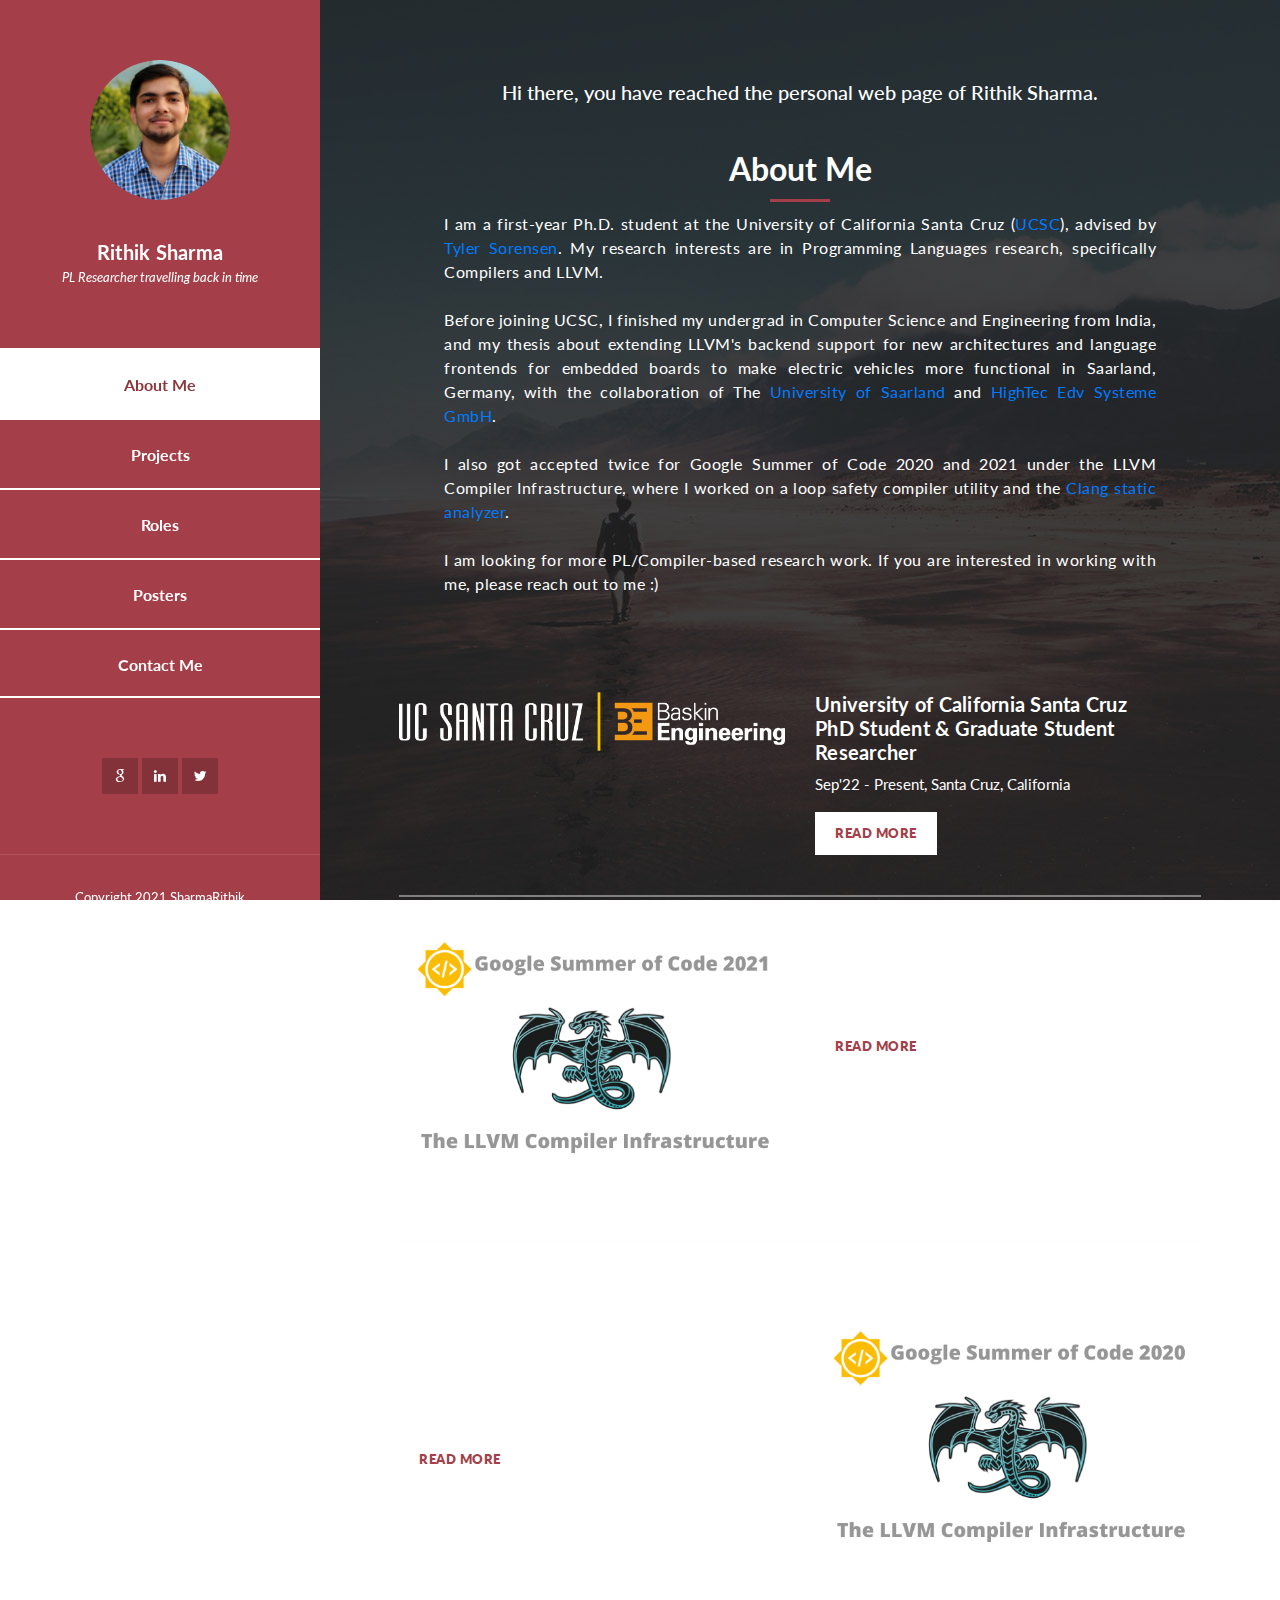
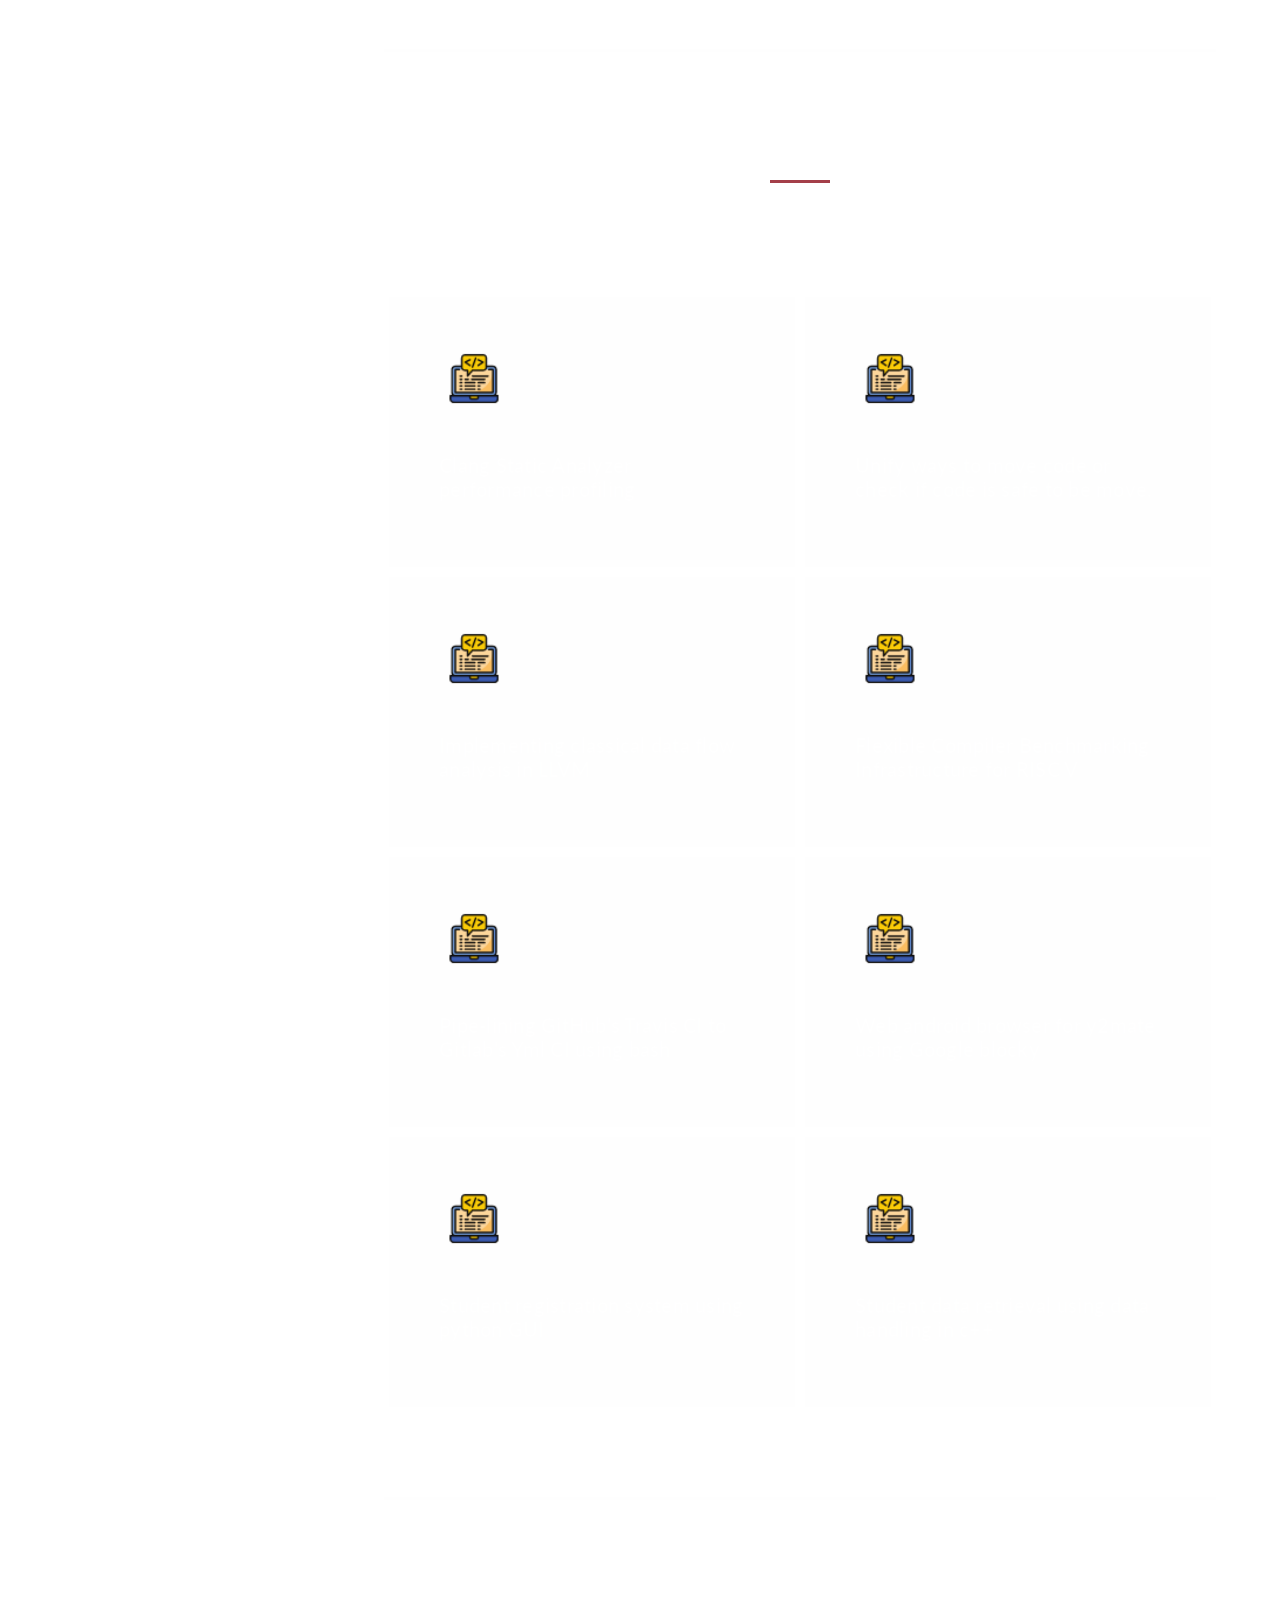
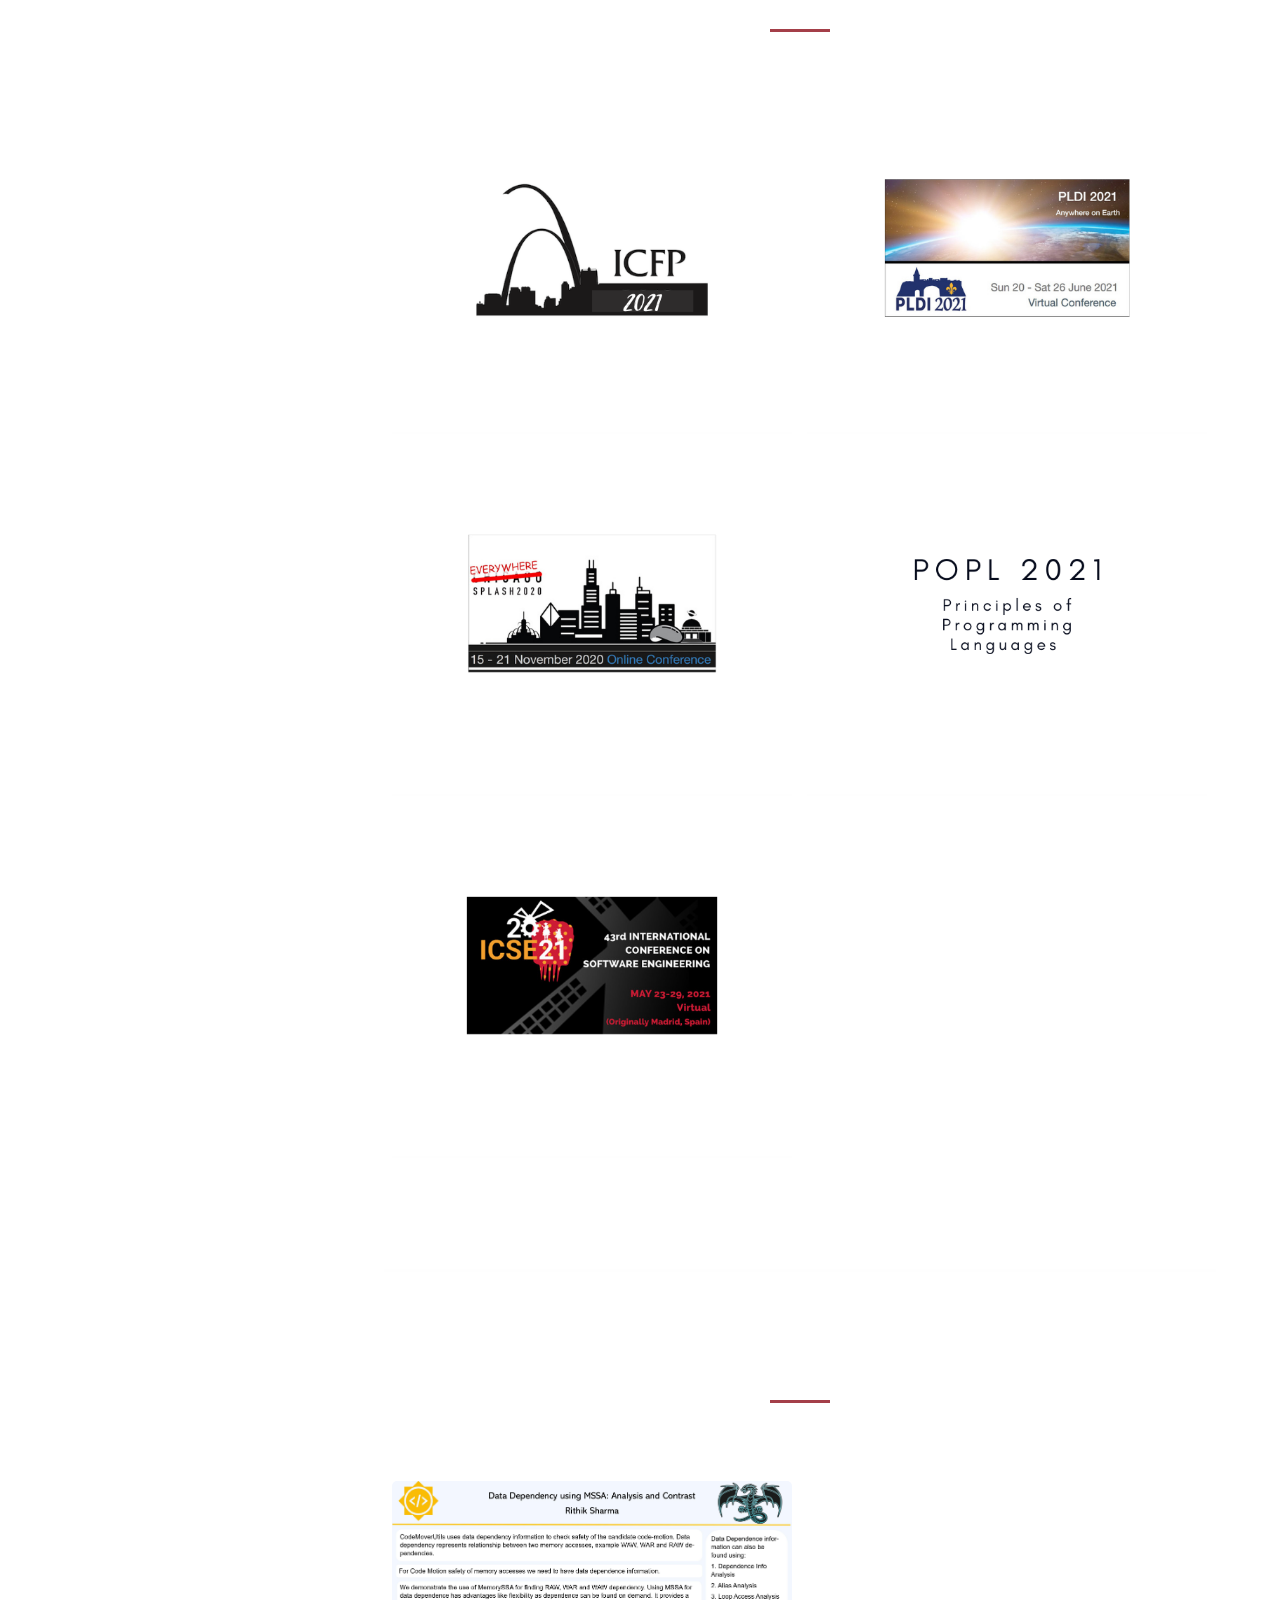
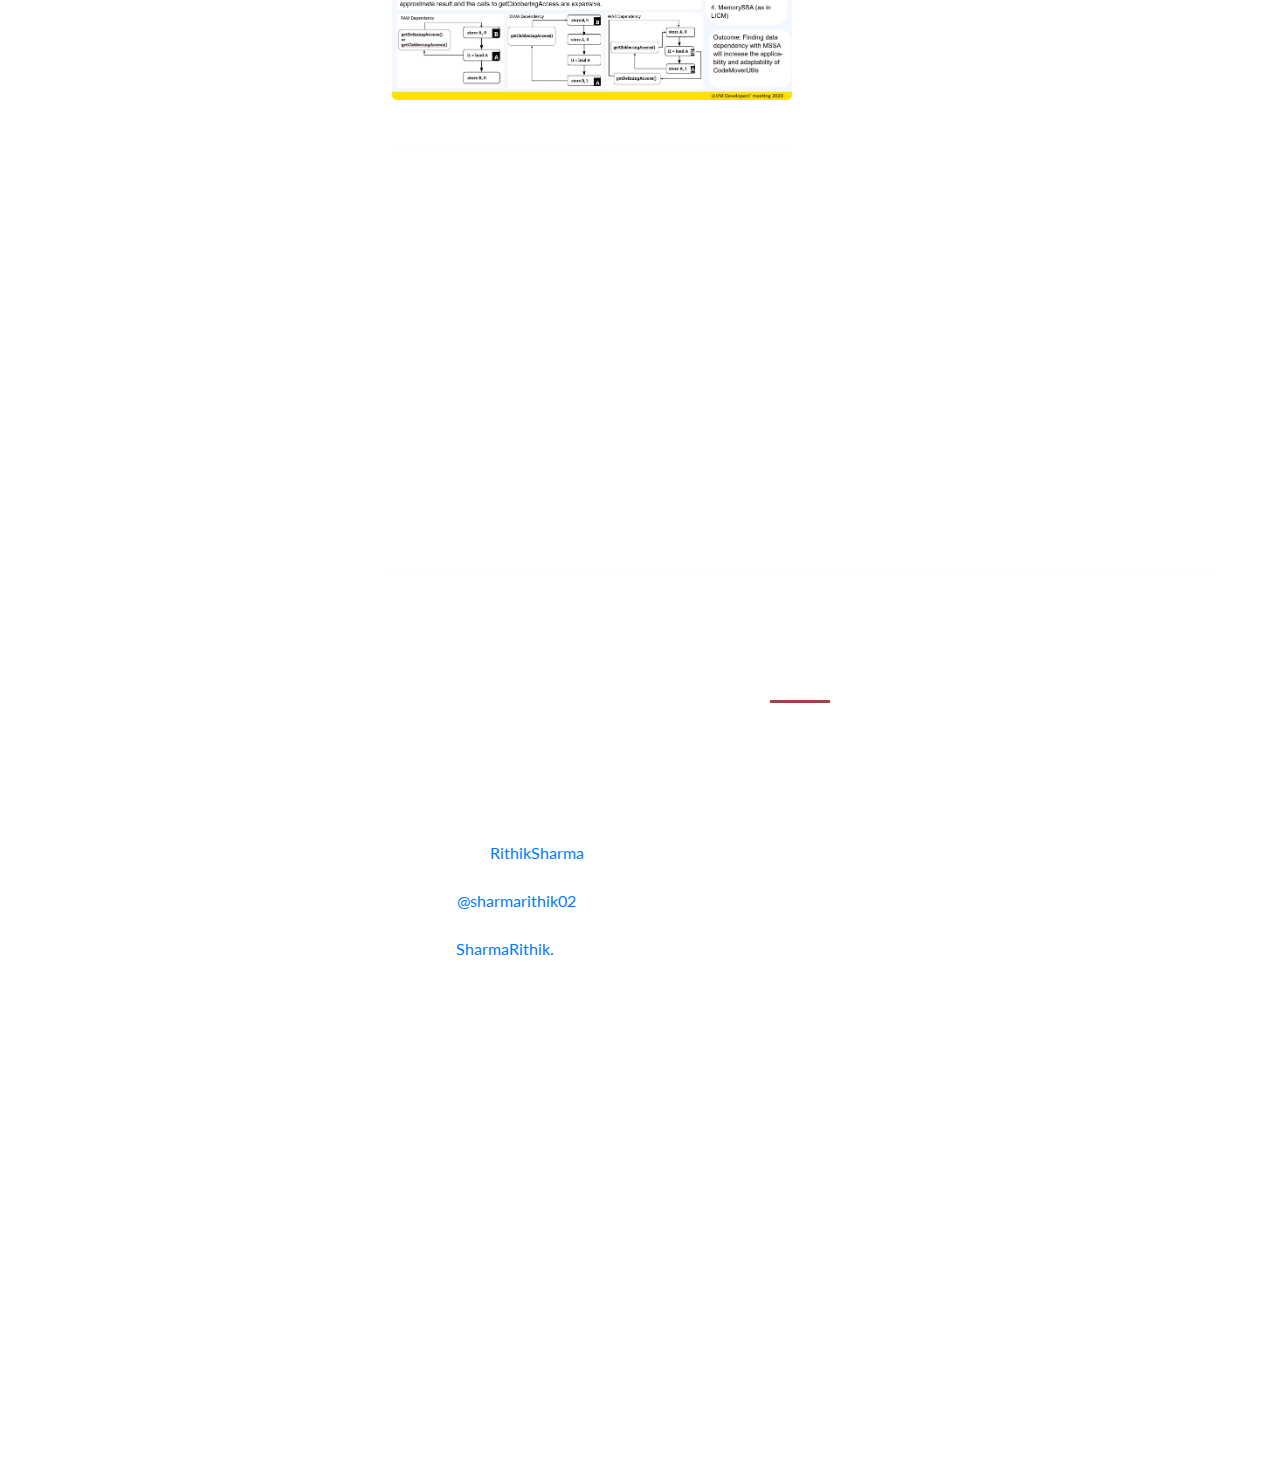
<file: index.html>
<!DOCTYPE html>
<html lang="en">
   <head>
      <meta charset="utf-8" />
      <meta
         name="viewport"
         content="width=device-width, initial-scale=1, shrink-to-fit=no"
         />
      <meta name="description" content="" />
      <meta name="author" content="" />
      <link
         href="https://fonts.googleapis.com/css?family=Lato:100,300,400,700,900"
         rel="stylesheet"
         />
      <title>Rithik Sharma</title>
      <!-- Bootstrap core CSS -->
      <link href="vendor/bootstrap/css/bootstrap.min.css" rel="stylesheet" />
      <!-- Additional CSS Files -->
      <link rel="stylesheet" href="assets/css/fontawesome.css" />
      <link rel="stylesheet" href="assets/css/templatemo-style.css" />
      <link rel="stylesheet" href="assets/css/owl.css" />
      <link rel="stylesheet" href="assets/css/lightbox.css" />
   </head>
   <body>
      <div id="page-wraper">
      <!-- Sidebar Menu -->
      <div class="responsive-nav">
         <i class="fa fa-bars" id="menu-toggle"></i>
         <div id="menu" class="menu">
            <i class="fa fa-times" id="menu-close"></i>
            <div class="container">
               <div class="image">
                  <a href="#"><img src="assets/images/author-image.jpg" alt="" /></a>
               </div>
               <div class="author-content">
                  <h4>Rithik Sharma</h4>
                  <span>PL Researcher travelling back in time</span>
               </div>
               <nav class="main-nav" role="navigation">
                  <ul class="main-menu">
                     <li><a href="#section1">About Me</a></li>
                     <li><a href="#section2">Projects</a></li>
                     <li><a href="#section3">Roles</a></li>
                     <li><a href="#section5">Posters</a></li>
                     <li><a href="#section4">Contact Me</a></li>
                  </ul>
               </nav>
               <div class="social-network">
                  <ul class="soial-icons">
                     <li>
                        <a href="mailto:rithiksh02@gmail.com"
                           ><i class="fa fa-google"></i
                           ></a>
                     </li>
                     <li>
                        <a href="https://www.linkedin.com/in/rithiksharma/"><i class="fa fa-linkedin"></i></a>
                     </li>
                     <li>
                        <a href="https://twitter.com/sharmarithik02"><i class="fa fa-twitter"></i></a>
                     </li>
                  </ul>
               </div>
               <div class="copyright-text">
                  <p>Copyright 2021 SharmaRithik</p>
               </div>
            </div>
         </div>
      </div>
      <section class="section about-me" data-section="section1">
         <div class="container">
         <div class="section-heading">
            <h5>Hi there, you have reached the personal web page of Rithik Sharma.</h5>
            <h2><br>About Me</h2>
            <div class="line-dec"></div>
            <span
               >
               <p style="text-align:justify;">
I am a first-year Ph.D. student at the University of California Santa Cruz (<a href = "https://engineering.ucsc.edu/departments/computer-science-and-engineering/">UCSC</a>), advised by <a href ="https://users.soe.ucsc.edu/~tsorensen/">Tyler Sorensen</a>. My research interests are in Programming Languages research, specifically Compilers and LLVM.

<br><br>Before joining UCSC, I finished my undergrad in Computer Science and Engineering from India, and my thesis about extending LLVM's backend support for new architectures and language frontends for embedded boards to make electric vehicles more functional in Saarland, Germany, with the collaboration of The <a href="https://saarland-informatics-campus.de/en/">University of Saarland</a> and <a href="https://hightec-rt.com/en/">HighTec Edv Systeme GmbH</a>.<br><br>
I also got accepted twice for Google Summer of Code 2020 and 2021 under the LLVM Compiler Infrastructure, where I worked on a loop safety compiler utility and the <a href="https://clang-analyzer.llvm.org/">Clang static analyzer</a>.<br><br>
                  I am looking for more PL/Compiler-based research work. If you are interested in working with me, please reach out to me :) 
                  <br>	 
               </p>
            </span>
         </div>
         <div class="top-left-image-post">
         <div class="row">
            <div class="col-md-6">
               <div class="left-image">
                  <img src="assets/images/picture3.png" alt="" />
               </div>
            </div>
            <div class="col-md-6">
               <div class="right-text">
                  <h4>University of California Santa Cruz<br>PhD Student & Graduate Student Researcher</h4>
                  <p style="font-size:15px;">Sep'22 - Present, Santa Cruz, California
                  </p>
                  <div class="white-button">
                     <a href="pages/phd_ucsc.html">Read More</a>
                  </div>
               </div>
            </div>
         </div>
         <br>
         <hr style="height:2px;border-width:0;color:gray;background-color:gray">
         <div class="left-image-post">
            <div class="row">
               <div class="col-md-6">
                  <div class="left-image">
                     <img src="assets/images/picture1.png" alt="" />
                  </div>
               </div>
               <div class="col-md-6">
                  <div class="right-text">
                     <h4>Google Summer of Code 2021<br>The LLVM Compiler Infrastructure</h4>
                     <p>Clang Static Analyzer Performance Profiling
                     </p>
                     <div class="white-button">
                        <a href="https://summerofcode.withgoogle.com/projects/#5315812618928128">Read More</a>
                     </div>
                  </div>
               </div>
            </div>
            <div class="right-image-post">
               <div class="row">
                  <div class="col-md-6">
                     <div class="left-text">
                        <h4>Google Summer of Code 2020<br>The LLVM Compiler Infrastructure</h4>
                        <p>Unify ways to move code or check if code is safe to be moved
                        </p>
                        <div class="white-button">
                           <a href="https://summerofcode.withgoogle.com/archive/2020/projects/5488234206855168/">Read More</a>
                        </div>
                     </div>
                  </div>
                  <div class="col-md-6">
                     <div class="right-image">
                        <img src="assets/images/picture2.png" alt="" />
                     </div>
                  </div>
               </div>
            </div>
         </div>
      </section>
      <section class="section my-services" data-section="section2">
         <div class="container">
            <div class="section-heading">
               <h2>Projects</h2>
               <div class="line-dec"></div>
               <span
                  >Here are some current and past projects.</span
                  >
            </div>
            <div class="row">
               <div class="col-md-6">
                  <div class="service-item">
                     <div class="first-service-icon service-icon"></div>
                     <h4>Clang Static Analyzer performance profiling</h4>
                     <p>
                     </p>
                  </div>
               </div>
               <div class="col-md-6">
                  <div class="service-item">
                     <div class="second-service-icon service-icon"></div>
                     <h4>Unify ways to move code or check if code is safe to be move.</h4>
                     <p>
                     </p>
                  </div>
               </div>
               <div class="col-md-6">
                  <div class="service-item">
                     <div class="third-service-icon service-icon"></div>
                     <h4>Implementing classical data flow analysis in LLVM</h4>
                     <p>
                     </p>
                  </div>
               </div>
               <div class="col-md-6">
                  <div class="service-item">
                     <div class="fourth-service-icon service-icon"></div>
                     <h4>Flexible Compiler Benchmarking Infrastructure for RISC V</h4>
                     <p>
                     </p>
                  </div>
               </div>
               <div class="col-md-6">
                  <div class="service-item">
                     <div class="fourth-service-icon service-icon"></div>
                     <h4>Pipe-lining GitHub's Travis CI to Gitlab's Yml CI using bash</h4>
                     <p>
                     </p>
                  </div>
               </div>
               <div class="col-md-6">
                  <div class="service-item">
                     <div class="fourth-service-icon service-icon"></div>
                     <h4>Web android browser for y2mate using Google blocky</h4>
                     <p>
                     </p>
                  </div>
               </div>
               <div class="col-md-6">
                  <div class="service-item">
                     <div class="fourth-service-icon service-icon"></div>
                     <h4>Student registration system using python GUI</h4>
                     <p>
                     </p>
                  </div>
               </div>
               <div class="col-md-6">
                  <div class="service-item">
                     <div class="fourth-service-icon service-icon"></div>
                     <h4>Student data retrieval using data handling in c++</h4>
                     <p>
                     </p>
                  </div>
               </div>
            </div>
         </div>
      </section>
      <section class="section my-work" data-section="section3">
         <div class="container">
         <div class="section-heading">
            <h2>Roles</h2>
            <div class="line-dec"></div>
            <span
               >
            </span
               >
         </div>
         <div class="row">
            <div class="isotope-wrapper">
               <form class="isotope-toolbar">
               </form>
               <div class="isotope-box">
                  <div class="isotope-item" data-type="nature">
                     <figure class="snip1321">
                        <img
                           src="assets/images/portfolio-01.jpg"
                           alt="sq-sample26"
                           />
                        <figcaption>
                           <a
                              href="assets/images/portfolio-01.jpg"
                              data-lightbox="image-1"
                              data-title="ICFP 2021 is the 26th ACM SIGPLAN International Conference on Functional Programming. ICFP 2021 will be virtual. For more about the conference visit <a href = >Here</a>"
                              ><i class="fa fa-search"></i
                              ></a>
                           <h4>Student Volunteer</h4>
                           <span>ICFP 2021- International Conference on Functional Programming. <a href=https://icfp21.sigplan.org/>Visit</a></span>
                        </figcaption>
                     </figure>
                  </div>
                  <div class="isotope-item" data-type="people">
                     <figure class="snip1321">
                        <img
                           src="assets/images/portfolio-02.jpg"
                           alt="sq-sample26"
                           />
                        <figcaption>
                           <a
                              href="assets/images/portfolio-02.jpg"
                              data-lightbox="image-1"
                              data-title="PLDI is a premier forum in the field of programming languages and programming systems research, covering the areas of design, implementation, theory, applications, and performance."
                              ><i class="fa fa-search"></i
                              ></a>
                           <h4>Student Volunteer</h4>
                           <span>PLDI 2021 - Programming Languages Design and Implementation. <a href=https://pldi21.sigplan.org/ >Visit</a></span>
                        </figcaption>
                     </figure>
                  </div>
                  <div class="isotope-item" data-type="animals">
                     <figure class="snip1321">
                        <img
                           src="assets/images/portfolio-03.jpg"
                           alt="sq-sample26"
                           />
                        <figcaption>
                           <a
                              href="assets/images/portfolio-03.jpg"
                              data-lightbox="image-1"
                              data-title="SPLASH 2020, the ACM SIGPLAN conference on Systems, Programming, Languages, and Applications: Software for Humanity. SPLASH embraces all aspects of software construction and delivery, to make it the premier conference on the applications of programming languages—at the intersection of programming languages and software engineering. <a href=https://2020.splashcon.org>Visit<a/>"
                              ><i class="fa fa-search"></i
                              ></a>
                           <h4>Student Volunteer</h4>
                           <span>
                              SPLASH 2020 - Systems, Programming, Languages, and Applications: Software for Humanity. <a href=https://2020.splashcon.org/>Visit
                              <a/>
                           </span>
                        </figcaption>
                     </figure>
                  </div>
                  <div class="isotope-item" data-type="people">
                  <figure class="snip1321">
                  <img
                     src="assets/images/portfolio-04.jpg"
                     alt="sq-sample26"
                     />
                  <figcaption>
                  <a
                     href="assets/images/portfolio-04.jpg"
                     data-lightbox="image-1"
                     data-title="POPL 2021 is the 48th ACM SIGPLAN Symposium on Principles of Programming Languages. The annual Symposium on Principles of Programming Languages is a forum for the discussion of all aspects of programming languages and programming systems.  <a href=https://popl21.sigplan.org>Visit</a>"
                     ><i class="fa fa-search"></i
                     ></a>
                  <h4>Student Volunteer</h4>
                  <span>POPL 2021 - Principles of Programming Languages. <a href=https://popl21.sigplan.org/>Visit</a></span>
                  </figcaption>
                  </figure>
                  </div>
                  <div class="isotope-item" data-type="nature">
                     <figure class="snip1321">
                        <img
                           src="assets/images/portfolio-05.jpg"
                           alt="sq-sample26"
                           />
                        <figcaption>
                           <a
                              href="assets/images/portfolio-05.jpg"
                              data-lightbox="image-1"
                              data-title="Caption"
                              ><i class="fa fa-search"></i
                              ></a>
                           <h4>Student Volunteer</h4>
                           <span>ICSE 2021 - International Conference on Software Engineering. <a href=https://conf.researchr.org/home/icse-2021>Visit</a></span>
                        </figcaption>
                     </figure>
                  </div>
               </div>
            </div>
         </div>
      </section>
      <section class="section my-work" data-section="section5">
         <div class="container">
         <div class="section-heading">
            <h2>Posters</h2>
            <div class="line-dec"></div>
            <span
               >
            </span
               >
         </div>
         <div class="row">
            <div class="isotope-wrapper">
               <form class="isotope-toolbar">
               </form>
               <div class="isotope-box">
                  <div class="isotope-item" data-type="nature">
                     <figure class="snip1321">
                        <img
                           src="assets/images/poster.jpg"
                           alt="sq-sample26"
                           />
                        <figcaption>
                           <a
                              href="assets/images/poster.jpg"
                              data-lightbox="image-1"
                              data-title=""
                              ><i class="fa fa-search"></i
                              ></a>
                           <h4>LLVM Developers' Meeting 2020 Poster</h4>
                           <span></span>
                        </figcaption>
                     </figure>
                  </div>
               </div>
            </div>
         </div>
      </section>
      <section class="section contact-me" data-section="section4">
         <div class="container">
         <div class="section-heading">
            <h2>Contact Me</h2>
            <div class="line-dec"></div>
            <span></span
               >
         </div>
         <div class="row">
            <div class="col-md-6">
               <p>
                  Email: rithiksh02@gmail.com <br><br>
                  Phabricator: <a href=https://reviews.llvm.org/p/RithikSharma/>RithikSharma</a><br><br>
                  Twitter: <a href=twitter.com/sharmarithik02>@sharmarithik02</a><br><br>
                  Github: <a href=https://github.com/SharmaRithik>SharmaRithik</a><a href="assets/required/Rithik_resume.pdf">.</a><br><br>
               </p>
            </div>
         </div>
      </section>
      <!-- Scripts -->
      <!-- Bootstrap core JavaScript -->
      <script src="vendor/jquery/jquery.min.js"></script>
      <script src="vendor/bootstrap/js/bootstrap.bundle.min.js"></script>
      <script src="assets/js/isotope.min.js"></script>
      <script src="assets/js/owl-carousel.js"></script>
      <script src="assets/js/lightbox.js"></script>
      <script src="assets/js/custom.js"></script>
      <script>
         //according to loftblog tut
         $(".main-menu li:first").addClass("active");
         
         var showSection = function showSection(section, isAnimate) {
           var direction = section.replace(/#/, ""),
             reqSection = $(".section").filter(
               '[data-section="' + direction + '"]'
             ),
             reqSectionPos = reqSection.offset().top - 0;
         
           if (isAnimate) {
             $("body, html").animate(
               {
                 scrollTop: reqSectionPos
               },
               800
             );
           } else {
             $("body, html").scrollTop(reqSectionPos);
           }
         };
         
         var checkSection = function checkSection() {
           $(".section").each(function() {
             var $this = $(this),
               topEdge = $this.offset().top - 80,
               bottomEdge = topEdge + $this.height(),
               wScroll = $(window).scrollTop();
             if (topEdge < wScroll && bottomEdge > wScroll) {
               var currentId = $this.data("section"),
                 reqLink = $("a").filter("[href*=\\#" + currentId + "]");
               reqLink
                 .closest("li")
                 .addClass("active")
                 .siblings()
                 .removeClass("active");
             }
           });
         };
         
         $(".main-menu").on("click", "a", function(e) {
           e.preventDefault();
           showSection($(this).attr("href"), true);
         });
         
         $(window).scroll(function() {
           checkSection();
         });
      </script>
   </body>
</html>
</file>
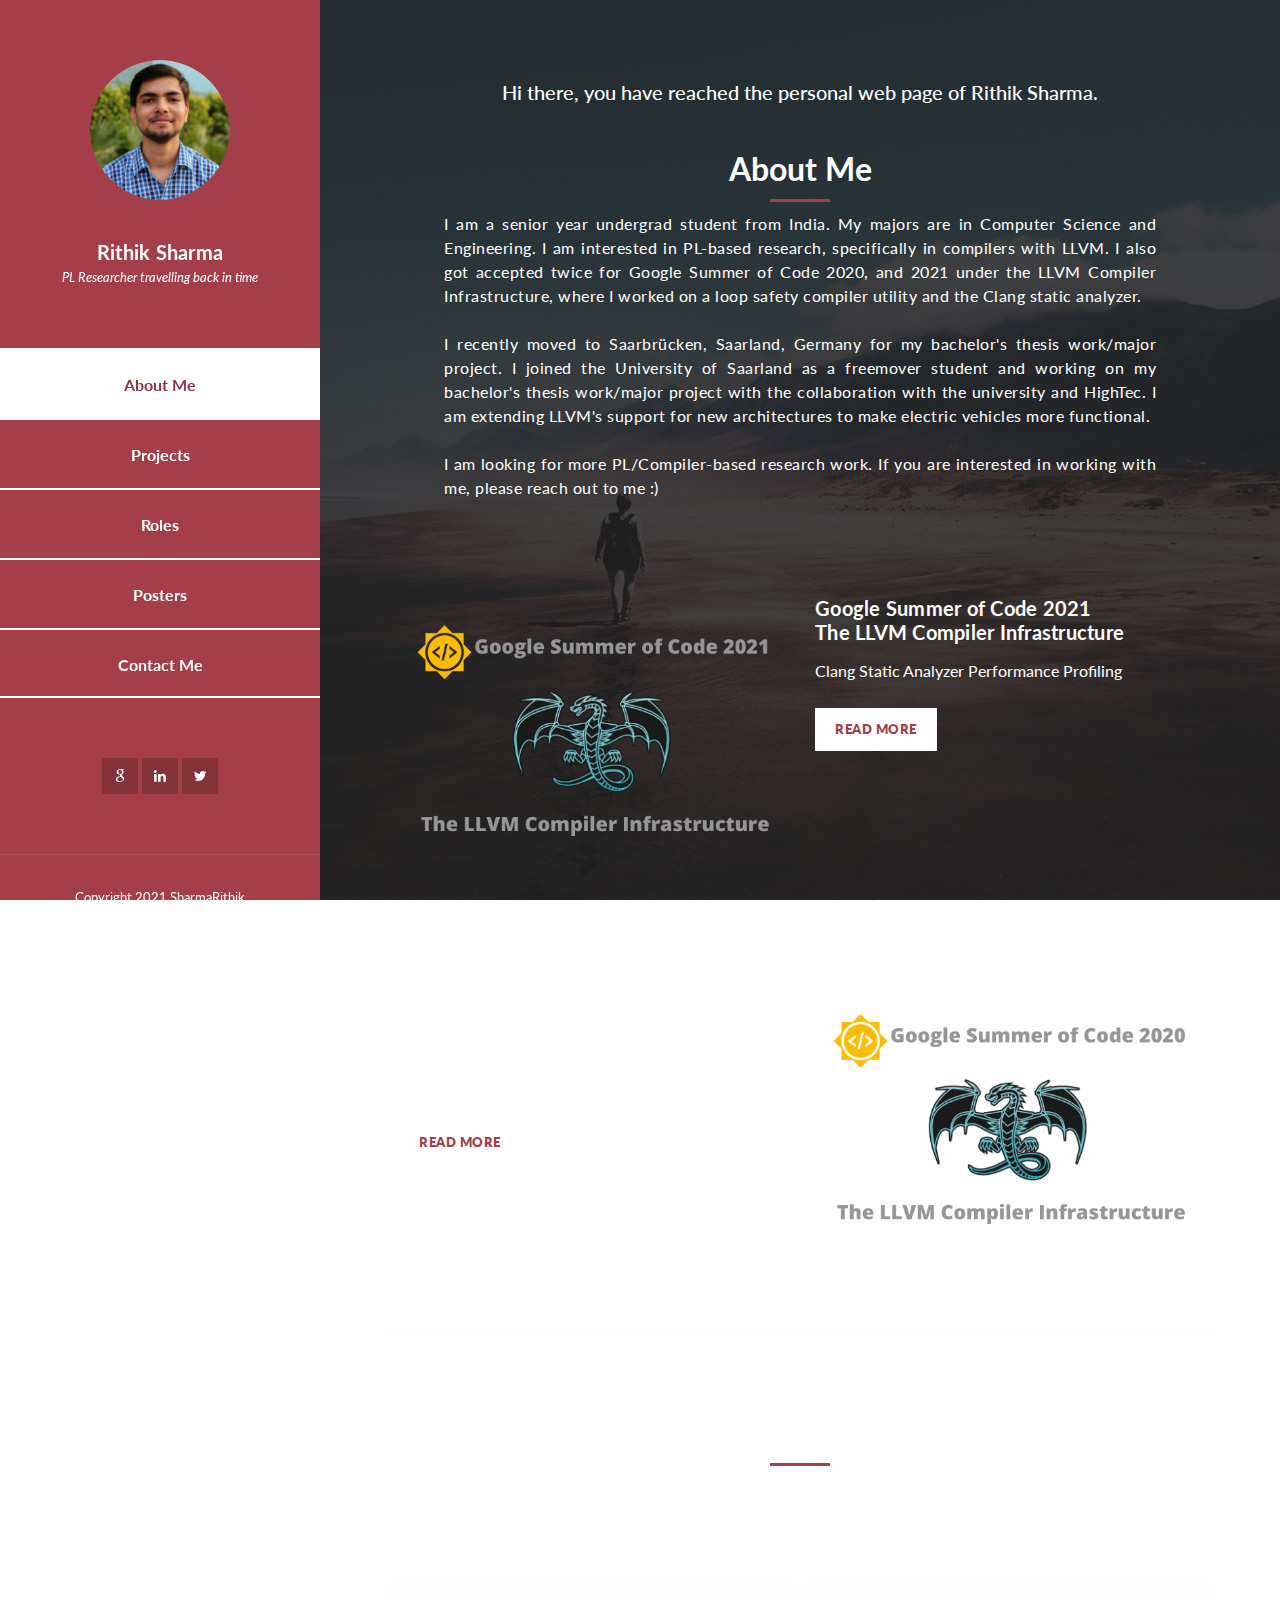
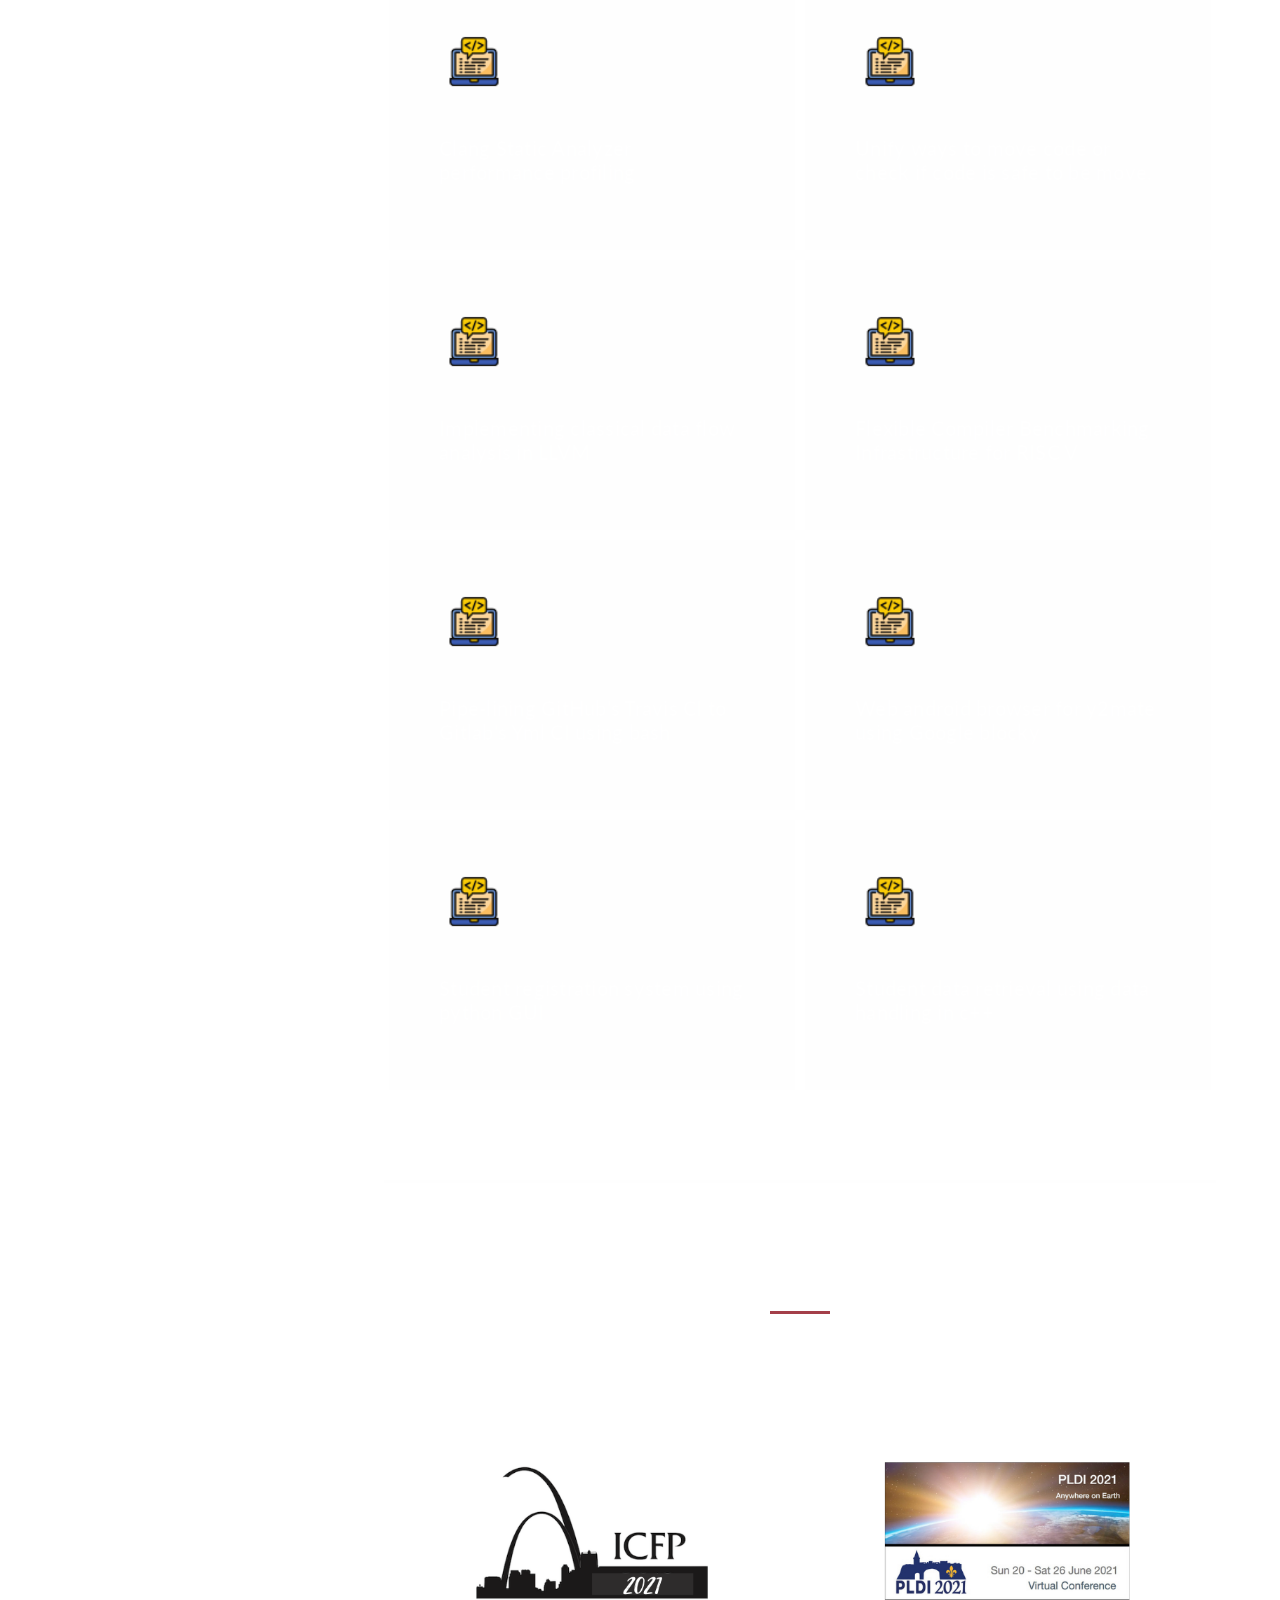
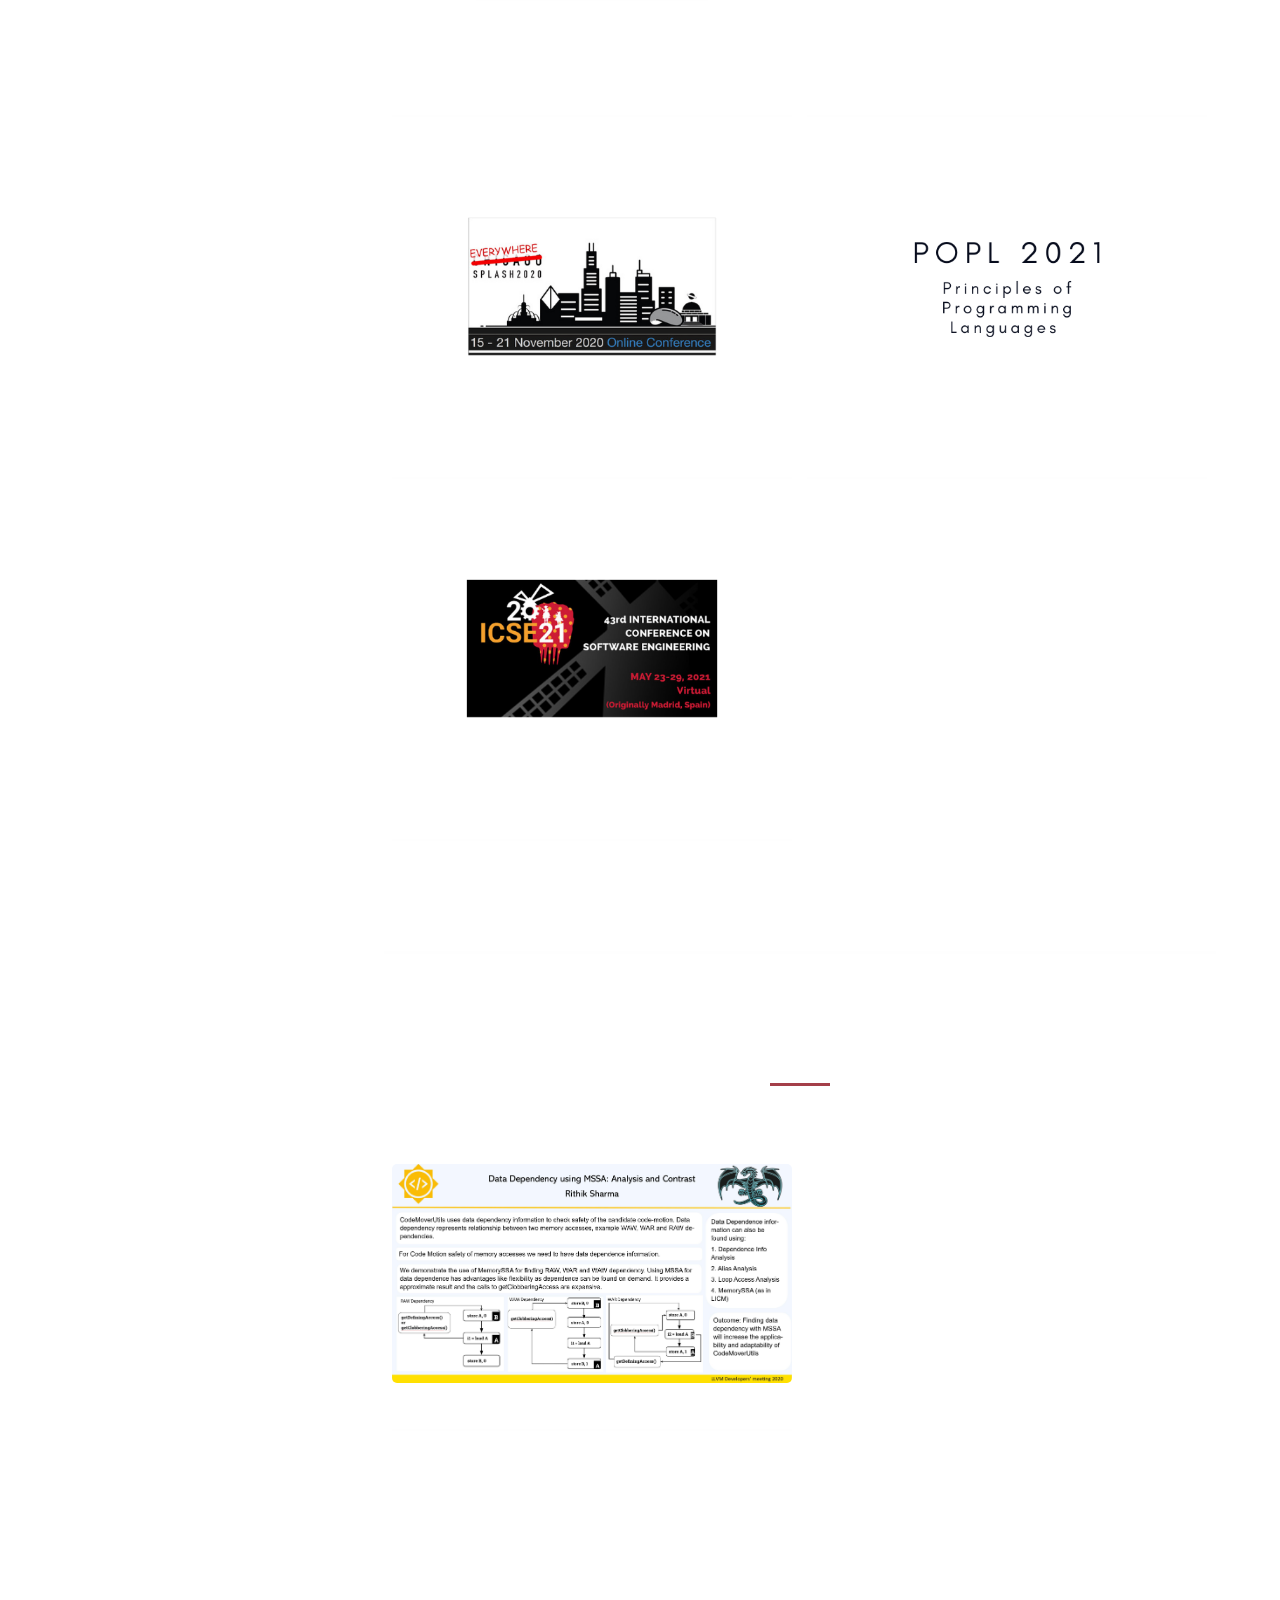
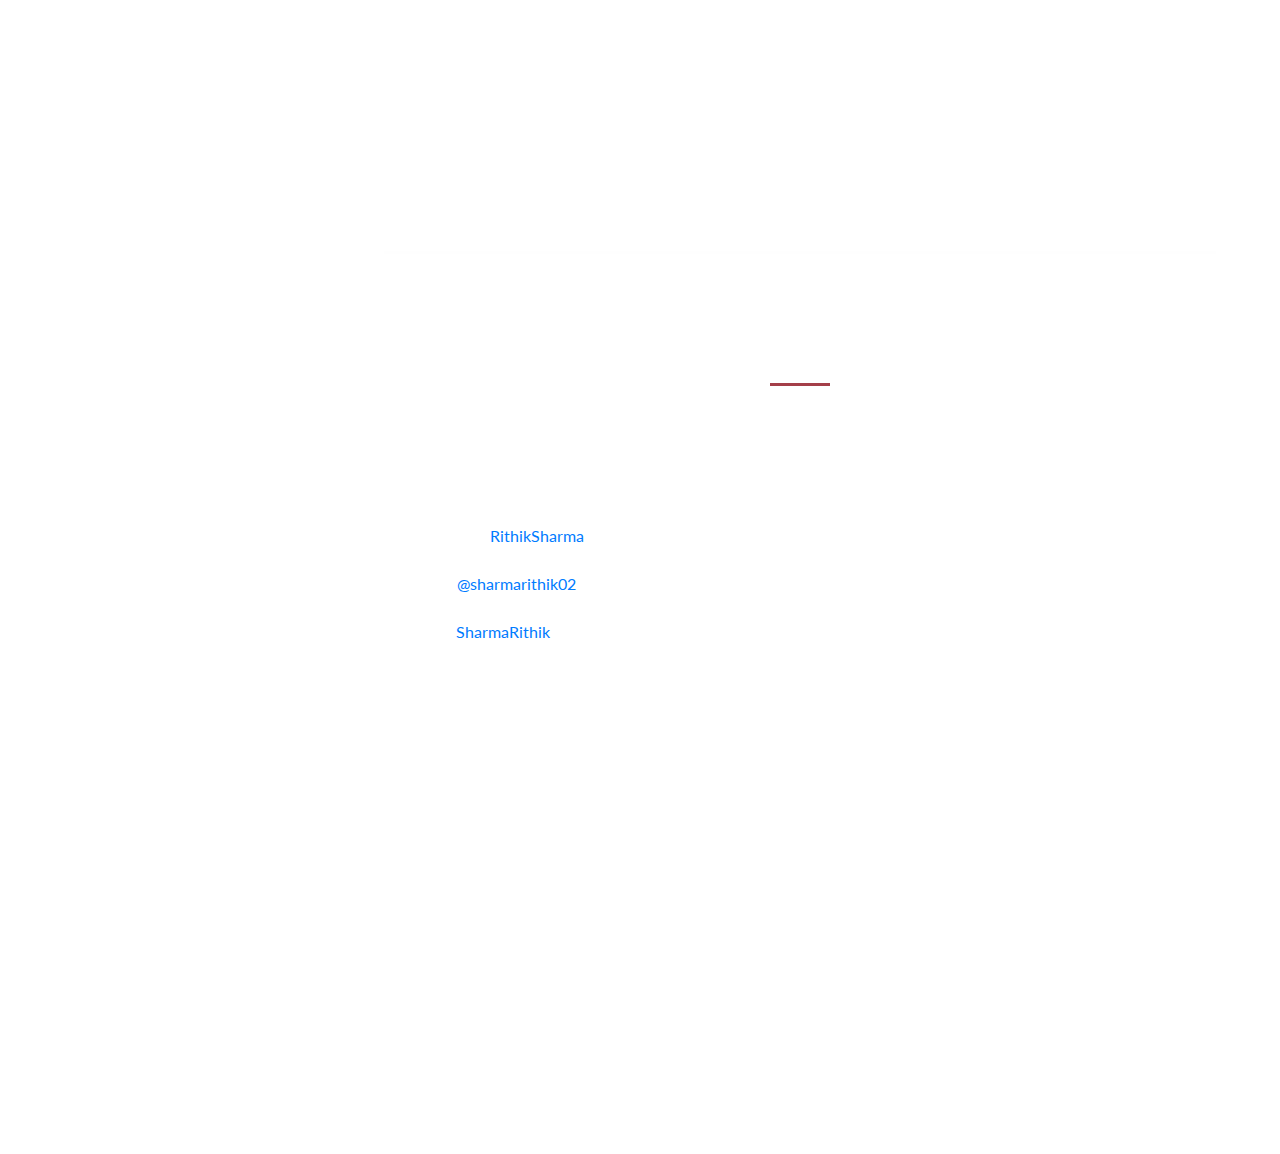
<file: new-index.html>
<!DOCTYPE html>
<html lang="en">
  <head>
    <meta charset="utf-8" />
    <meta
      name="viewport"
      content="width=device-width, initial-scale=1, shrink-to-fit=no"
    />
    <meta name="description" content="" />
    <meta name="author" content="" />
    <link
      href="https://fonts.googleapis.com/css?family=Lato:100,300,400,700,900"
      rel="stylesheet"
    />

    <title>Rithik Sharma</title>

    <!-- Bootstrap core CSS -->
    <link href="vendor/bootstrap/css/bootstrap.min.css" rel="stylesheet" />

    <!-- Additional CSS Files -->
    <link rel="stylesheet" href="assets/css/fontawesome.css" />
    <link rel="stylesheet" href="assets/css/templatemo-style.css" />
    <link rel="stylesheet" href="assets/css/owl.css" />
    <link rel="stylesheet" href="assets/css/lightbox.css" />
  </head>

  <body>
    <div id="page-wraper">
      <!-- Sidebar Menu -->
      <div class="responsive-nav">
        <i class="fa fa-bars" id="menu-toggle"></i>
        <div id="menu" class="menu">
          <i class="fa fa-times" id="menu-close"></i>
          <div class="container">
            <div class="image">
              <a href="#"><img src="assets/images/author-image.jpg" alt="" /></a>
            </div>
            <div class="author-content">
              <h4>Rithik Sharma</h4>
	      <span>PL Researcher travelling back in time</span>
            </div>
            <nav class="main-nav" role="navigation">
              <ul class="main-menu">
                <li><a href="#section1">About Me</a></li>
                <li><a href="#section2">Projects</a></li>
                <li><a href="#section3">Roles</a></li>
                <li><a href="#section5">Posters</a></li>
                <li><a href="#section4">Contact Me</a></li>
              </ul>
            </nav>
            <div class="social-network">
              <ul class="soial-icons">
                <li>
                  <a href="mailto:rithiksh02@gmail.com"
                    ><i class="fa fa-google"></i
                  ></a>
                </li>
                <li>
                  <a href="https://www.linkedin.com/in/rithiksharma/"><i class="fa fa-linkedin"></i></a>
                </li>
                <li>
                  <a href="https://twitter.com/sharmarithik02"><i class="fa fa-twitter"></i></a>
                </li>
              </ul>
            </div>
            <div class="copyright-text">
              <p>Copyright 2021 SharmaRithik</p>
            </div>
          </div>
        </div>
      </div>

      <section class="section about-me" data-section="section1">
        <div class="container">
          <div class="section-heading">
		  <h5>Hi there, you have reached the personal web page of Rithik Sharma.</h5>
		  <h2><br>About Me</h2>
            <div class="line-dec"></div>
            <span
		    ><p style="text-align:justify;">
		    I am a senior year undergrad student from India. My majors are in Computer Science and Engineering. I am interested in PL-based research, specifically in compilers with LLVM. I also got accepted twice for Google Summer of Code 2020, and 2021 under the LLVM Compiler Infrastructure, where I worked on a loop safety compiler utility and the Clang static analyzer.<br><br>I recently moved to Saarbrücken, Saarland, Germany for my bachelor's thesis work/major project. I joined the University of Saarland as a freemover student and working on my bachelor's thesis work/major project with the collaboration with the university and HighTec. I am extending LLVM's support for new architectures to make electric vehicles more functional.<br><br>I am looking for more PL/Compiler-based research work. If you are interested in working with me, please reach out to me :)
	 </p></span>
          </div>
          <div class="left-image-post">
            <div class="row">
              <div class="col-md-6">
                <div class="left-image">
                  <img src="assets/images/picture1.png" alt="" />
                </div>
              </div>
              <div class="col-md-6">
                <div class="right-text">
			<h4>Google Summer of Code 2021<br>The LLVM Compiler Infrastructure</h4>
                  <p>Clang Static Analyzer Performance Profiling
                  </p>
                  <div class="white-button">
                    <a href="https://summerofcode.withgoogle.com/projects/#5315812618928128">Read More</a>
                  </div>
                </div>
              </div>
            </div>
          </div>
          <div class="right-image-post">
            <div class="row">
              <div class="col-md-6">
                <div class="left-text">
			<h4>Google Summer of Code 2020<br>The LLVM Compiler Infrastructure</h4>
                  <p>Unify ways to move code or check if code is safe to be moved
                  </p>
                  <div class="white-button">
                    <a href="https://summerofcode.withgoogle.com/archive/2020/projects/5488234206855168/">Read More</a>
                  </div>
                </div>
              </div>
              <div class="col-md-6">
                <div class="right-image">
                  <img src="assets/images/picture2.png" alt="" />
                </div>
              </div>
            </div>
          </div>
        </div>
      </section>

      <section class="section my-services" data-section="section2">
        <div class="container">
          <div class="section-heading">
            <h2>Projects</h2>
            <div class="line-dec"></div>
            <span
		    >Here are some current and past projects.</span
            >
          </div>
          <div class="row">
            <div class="col-md-6">
              <div class="service-item">
                <div class="first-service-icon service-icon"></div>
		<h4>Clang Static Analyzer performance profiling</h4>
                <p>
                </p>
              </div>
            </div>
            <div class="col-md-6">
              <div class="service-item">
                <div class="second-service-icon service-icon"></div>
		<h4>Unify ways to move code or check if code is safe to be move.</h4>
                <p>
                </p>
              </div>
            </div>
            <div class="col-md-6">
              <div class="service-item">
                <div class="third-service-icon service-icon"></div>
                <h4>Implementing classical data flow analysis in LLVM</h4>
                <p>
                </p>
              </div>
            </div>
            <div class="col-md-6">
              <div class="service-item">
                <div class="fourth-service-icon service-icon"></div>
                <h4>Flexible Compiler Benchmarking Infrastructure for RISC V</h4>
                <p>
                </p>
              </div>
            </div>
	                <div class="col-md-6">
              <div class="service-item">
                <div class="fourth-service-icon service-icon"></div>
                <h4>Pipe-lining GitHub's Travis CI to Gitlab's Yml CI using bash</h4>
                <p>
                </p>
              </div>
            </div>
	                <div class="col-md-6">
              <div class="service-item">
                <div class="fourth-service-icon service-icon"></div>
                <h4>Web android browser for y2mate using Google blocky</h4>
                <p>
                </p>
              </div>
            </div>
	                <div class="col-md-6">
              <div class="service-item">
                <div class="fourth-service-icon service-icon"></div>
                <h4>Student registration system using python GUI</h4>
                <p>
                </p>
              </div>
            </div>
	                <div class="col-md-6">
              <div class="service-item">
                <div class="fourth-service-icon service-icon"></div>
                <h4>Student data retrieval using data handling in c++</h4>
                <p>
                </p>
              </div>
            </div>
          </div>
        </div>
      </section>

      <section class="section my-work" data-section="section3">
        <div class="container">
          <div class="section-heading">
            <h2>Roles</h2>
            <div class="line-dec"></div>
            <span
              >
              </span
            >
          </div>
          <div class="row">
            <div class="isotope-wrapper">
              <form class="isotope-toolbar">
              </form>
              <div class="isotope-box">
                <div class="isotope-item" data-type="nature">
                  <figure class="snip1321">
                    <img
                      src="assets/images/portfolio-01.jpg"
                      alt="sq-sample26"
                    />
                    <figcaption>
                      <a
                        href="assets/images/portfolio-01.jpg"
                        data-lightbox="image-1"
			data-title="ICFP 2021 is the 26th ACM SIGPLAN International Conference on Functional Programming. ICFP 2021 will be virtual. For more about the conference visit <a href = >Here</a>"
                        ><i class="fa fa-search"></i
                      ></a>
                      <h4>Student Volunteer</h4>
		      <span>ICFP 2021- International Conference on Functional Programming. <a href=https://icfp21.sigplan.org/>Visit</a></span>
                    </figcaption>
                  </figure>
                </div>

                <div class="isotope-item" data-type="people">
                  <figure class="snip1321">
                    <img
                      src="assets/images/portfolio-02.jpg"
                      alt="sq-sample26"
                    />
                    <figcaption>
                      <a
                        href="assets/images/portfolio-02.jpg"
                        data-lightbox="image-1"
                        data-title="PLDI is a premier forum in the field of programming languages and programming systems research, covering the areas of design, implementation, theory, applications, and performance."
                        ><i class="fa fa-search"></i
                      ></a>
                      <h4>Student Volunteer</h4>
		      <span>PLDI 2021 - Programming Languages Design and Implementation. <a href=https://pldi21.sigplan.org/ >Visit</a></span>
                    </figcaption>
                  </figure>
                </div>

                <div class="isotope-item" data-type="animals">
                  <figure class="snip1321">
                    <img
                      src="assets/images/portfolio-03.jpg"
                      alt="sq-sample26"
                    />
                    <figcaption>
                      <a
                        href="assets/images/portfolio-03.jpg"
                        data-lightbox="image-1"
                        data-title="SPLASH 2020, the ACM SIGPLAN conference on Systems, Programming, Languages, and Applications: Software for Humanity. SPLASH embraces all aspects of software construction and delivery, to make it the premier conference on the applications of programming languages—at the intersection of programming languages and software engineering. <a href=https://2020.splashcon.org>Visit<a/>"
                        ><i class="fa fa-search"></i
                      ></a>
                      <h4>Student Volunteer</h4>
		      <span>SPLASH 2020 - Systems, Programming, Languages, and Applications: Software for Humanity. <a href=https://2020.splashcon.org/>Visit<a/></span>
                    </figcaption>
                  </figure>
                </div>

                <div class="isotope-item" data-type="people">
                  <figure class="snip1321">
                    <img
                      src="assets/images/portfolio-04.jpg"
                      alt="sq-sample26"
                    />
                    <figcaption>
                      <a
                        href="assets/images/portfolio-04.jpg"
                        data-lightbox="image-1"
                        data-title="POPL 2021 is the 48th ACM SIGPLAN Symposium on Principles of Programming Languages. The annual Symposium on Principles of Programming Languages is a forum for the discussion of all aspects of programming languages and programming systems.  <a href=https://popl21.sigplan.org>Visit</a>"
                        ><i class="fa fa-search"></i
                      ></a>
                      <h4>Student Volunteer</h4>
		      <span>POPL 2021 - Principles of Programming Languages. <a href=https://popl21.sigplan.org/>Visit</a></span>
                    </figcaption>
                  </figure>
                </div>

                <div class="isotope-item" data-type="nature">
                  <figure class="snip1321">
                    <img
                      src="assets/images/portfolio-05.jpg"
                      alt="sq-sample26"
                    />
                    <figcaption>
                      <a
                        href="assets/images/portfolio-05.jpg"
                        data-lightbox="image-1"
                        data-title="Caption"
                        ><i class="fa fa-search"></i
                      ></a>
		      <h4>Student Volunteer</h4>
		      <span>ICSE 2021 - International Conference on Software Engineering. <a href=https://conf.researchr.org/home/icse-2021>Visit</a></span>
                    </figcaption>
                  </figure>
                </div>
            </div>
          </div>
        </div>
      </section>

      <section class="section my-work" data-section="section5">
        <div class="container">
          <div class="section-heading">
            <h2>Posters</h2>
            <div class="line-dec"></div>
            <span
              >
              </span
            >
          </div>
          <div class="row">
            <div class="isotope-wrapper">
              <form class="isotope-toolbar">
		</form>
              <div class="isotope-box">
                <div class="isotope-item" data-type="nature">
                  <figure class="snip1321">
                    <img
                      src="assets/images/poster.jpg"
                      alt="sq-sample26"
                    />
                    <figcaption>
                      <a
                        href="assets/images/poster.jpg"
                        data-lightbox="image-1"
                        data-title=""
                        ><i class="fa fa-search"></i
                      ></a>
                      <h4>LLVM Developers' Meeting 2020 Poster</h4>
                      <span></span>
                    </figcaption>
                  </figure>
                </div>
            </div>
          </div>
        </div>
      </section>

      <section class="section contact-me" data-section="section4">
        <div class="container">
          <div class="section-heading">
            <h2>Contact Me</h2>
            <div class="line-dec"></div>
            <span></span
            >
          </div>
          <div class="row">
            <div class="col-md-6">
                <p>
		Email: rithiksh02@gmail.com <br><br>
		Phabricator: <a href=https://reviews.llvm.org/p/RithikSharma/>RithikSharma</a><br><br>
		Twitter: <a href=twitter.com/sharmarithik02>@sharmarithik02</a><br><br>
		Github: <a href=https://github.com/SharmaRithik>SharmaRithik</a><br><br>
		

                </p>
              </div>
            </div>
      </section>

    <!-- Scripts -->
    <!-- Bootstrap core JavaScript -->
    <script src="vendor/jquery/jquery.min.js"></script>
    <script src="vendor/bootstrap/js/bootstrap.bundle.min.js"></script>

    <script src="assets/js/isotope.min.js"></script>
    <script src="assets/js/owl-carousel.js"></script>
    <script src="assets/js/lightbox.js"></script>
    <script src="assets/js/custom.js"></script>
    <script>
      //according to loftblog tut
      $(".main-menu li:first").addClass("active");

      var showSection = function showSection(section, isAnimate) {
        var direction = section.replace(/#/, ""),
          reqSection = $(".section").filter(
            '[data-section="' + direction + '"]'
          ),
          reqSectionPos = reqSection.offset().top - 0;

        if (isAnimate) {
          $("body, html").animate(
            {
              scrollTop: reqSectionPos
            },
            800
          );
        } else {
          $("body, html").scrollTop(reqSectionPos);
        }
      };

      var checkSection = function checkSection() {
        $(".section").each(function() {
          var $this = $(this),
            topEdge = $this.offset().top - 80,
            bottomEdge = topEdge + $this.height(),
            wScroll = $(window).scrollTop();
          if (topEdge < wScroll && bottomEdge > wScroll) {
            var currentId = $this.data("section"),
              reqLink = $("a").filter("[href*=\\#" + currentId + "]");
            reqLink
              .closest("li")
              .addClass("active")
              .siblings()
              .removeClass("active");
          }
        });
      };

      $(".main-menu").on("click", "a", function(e) {
        e.preventDefault();
        showSection($(this).attr("href"), true);
      });

      $(window).scroll(function() {
        checkSection();
      });
    </script>
  </body>
</html>
</file>
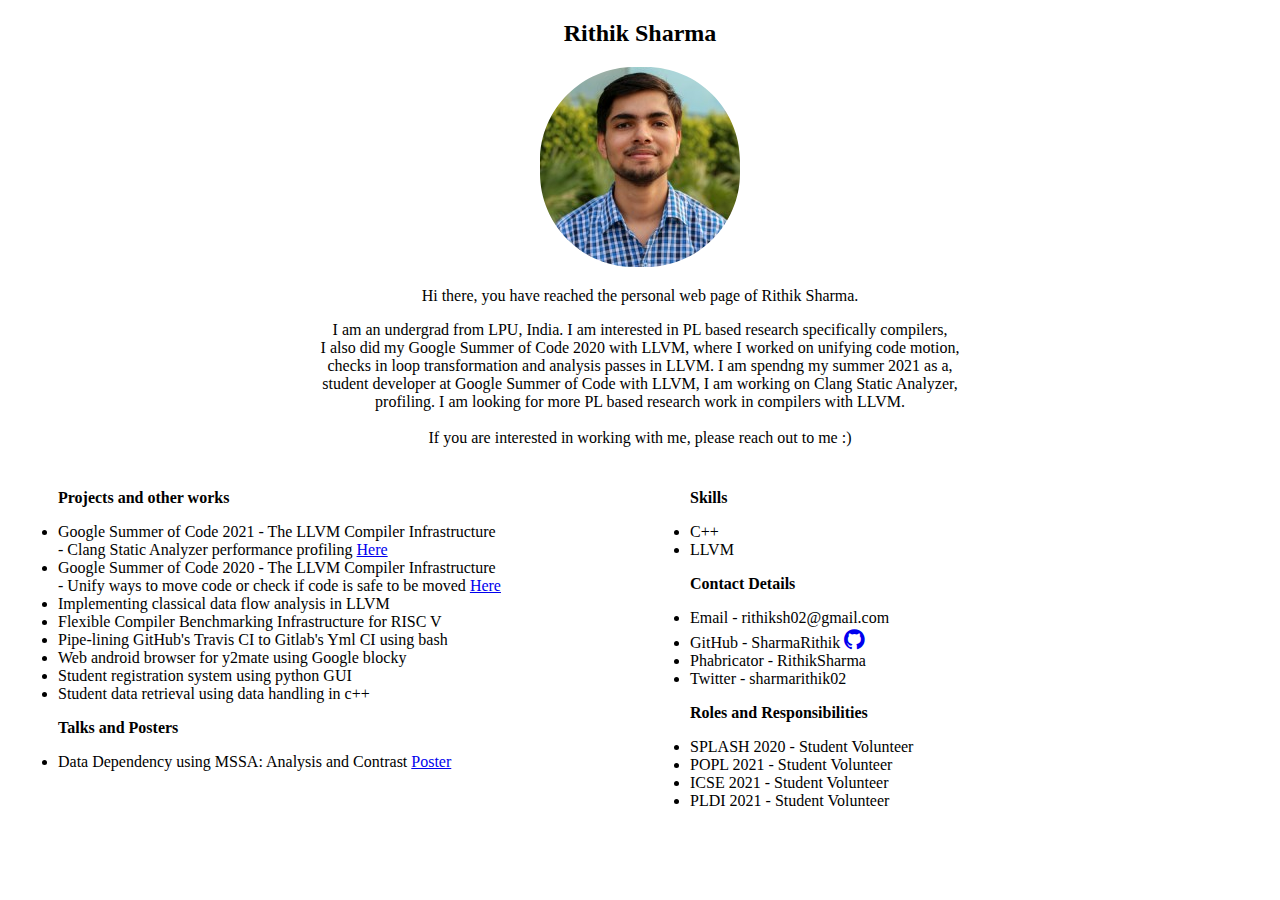
<file: old-index.html>
<!DOCTYPE html>
<html>
   <head>
      <title> Rithik Sharma </title>
	   <meta name="viewport" content="width=device-width, initial-scale=1">
	   <link rel="stylesheet" href="https://cdnjs.cloudflare.com/ajax/libs/font-awesome/4.7.0/css/font-awesome.min.css">
      <style>
         * {
         box-sizing: border-box;
         }
         .column {
         float: left;
         width: 50%;
         padding: 10px;
         height: 300px;
         }
         .row:after {
         content: "";
         display: table;
         }
      </style>
   </head>
   <body>
      <center>
         <h2> Rithik Sharma</h2>
         <img src="rithik.png" alt="Rithik Sharma's photograph" width="200" height="200">
         <p> Hi there, you have reached the personal web page of Rithik Sharma.</p>
	 <p> I am an undergrad from LPU, India. I am interested in PL based research specifically compilers, <br>I also did  my Google Summer of Code 2020 with LLVM, where I worked on unifying code motion,<br>checks in loop transformation and analysis passes in LLVM. I am spendng my summer 2021 as a,<br>student developer at Google Summer of Code with LLVM, I am working on Clang Static Analyzer,<br>profiling. I am looking for more PL based research work in compilers with LLVM.<br><br> If you are interested in working with me, please reach out to me :)</p>

      </center>
      <div class="row">
         <div class="column">
            <ul>
               <p><B>Projects and other works</b></p>
	       <li>Google Summer of Code 2021 - The LLVM Compiler Infrastructure <br>- Clang Static Analyzer performance profiling <a href = https://summerofcode.withgoogle.com/projects/#5315812618928128>Here</a></li>
	       <li>Google Summer of Code 2020 - The LLVM Compiler Infrastructure<br>- Unify ways to move code or check if code is safe to be moved <a href = https://summerofcode.withgoogle.com/archive/2020/projects/5488234206855168/>Here</a></li>
               <li>Implementing classical data flow analysis in LLVM</li>
               <li>Flexible Compiler Benchmarking Infrastructure for RISC V</li>
               <li>Pipe-lining GitHub's Travis CI to Gitlab's Yml CI using bash</li>
               <li>Web android browser for y2mate using Google blocky</li>
               <li>Student registration system using python GUI</li>
               <li>Student data retrieval using data handling in c++</li>
            </ul>
            <ul>
               <p><B>Talks and Posters</B></p>
               <li>Data Dependency using MSSA: Analysis and Contrast <a href = "poster.pdf">Poster</a></li>
            </ul>
         </div>
         <div class="column">
            <ul>
               <p><B>Skills</B></p>
               <li>C++</li>
               <li>LLVM</li>
            </ul>
            <ul>
               <p><B>Contact Details</B></p>
               <li>Email - rithiksh02@gmail.com</li>
               <li>GitHub - SharmaRithik <a href = github.com/SharmaRithik/><i class="fa fa-github" style="font-size:24px"></i></a></li>
               <li>Phabricator - RithikSharma</li/>
               <li>Twitter - sharmarithik02</li>
            </ul>
	    <ul>
		<p><B>Roles and Responsibilities</B></p>
		<li>SPLASH 2020 - Student Volunteer</li>
		<li>POPL 2021 	- Student Volunteer</li>
		<li>ICSE 2021   - Student Volunteer</li>
                <li>PLDI 2021   - Student Volunteer</li>
	    </ul>
         </div>
      </div>
   </body>
</html>
</file>
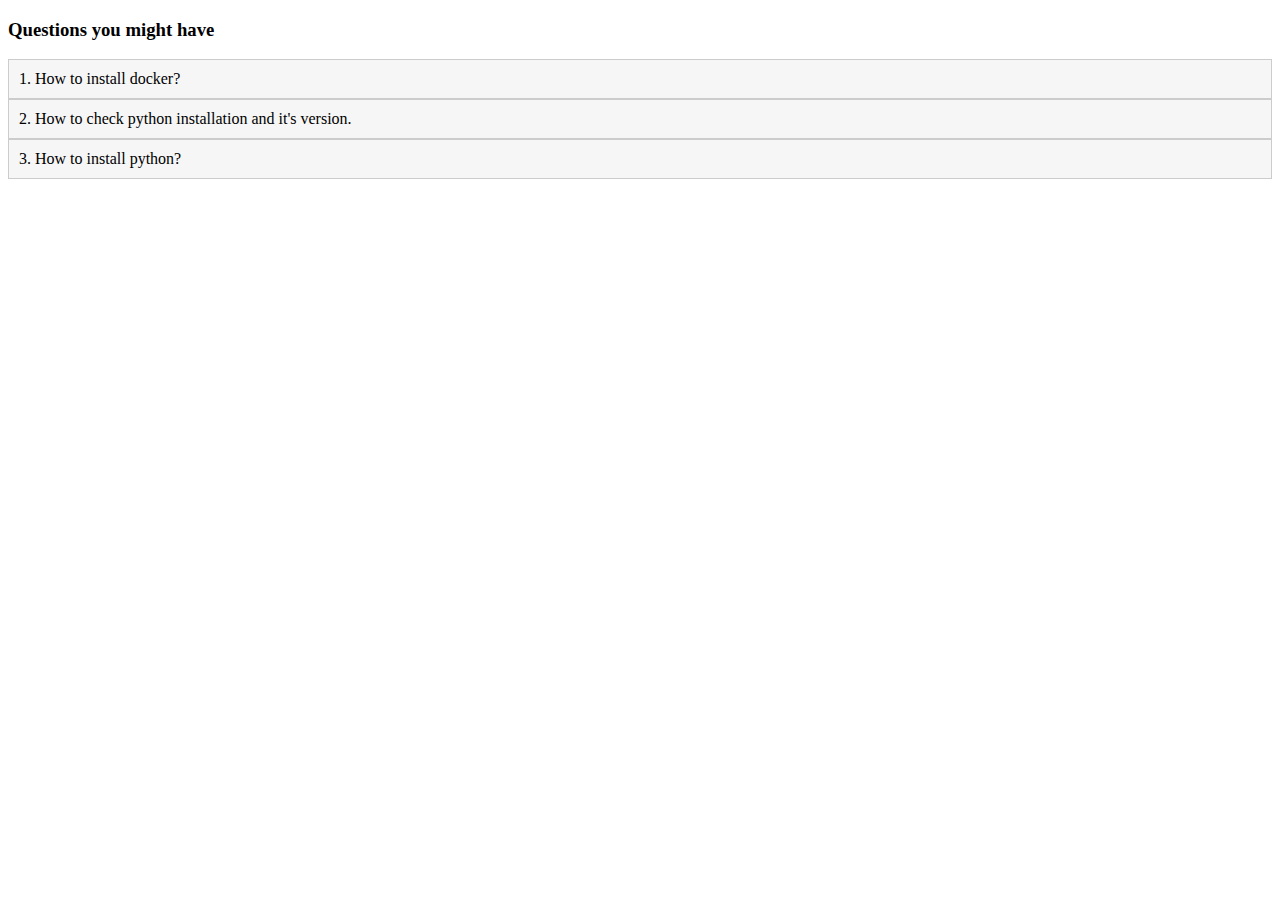
<file: CSE110A-Spring23/main.html>
<!DOCTYPE html>
<html>
<head>
	<title></title>
	<script src="https://ajax.googleapis.com/ajax/libs/jquery/3.5.1/jquery.min.js"></script>
	<style type="text/css">
		/* style for the topic list */
		ul {
			list-style-type: none;
			margin: 0;
			padding: 0;
		}
		li {
			cursor: pointer;
			padding: 10px;
			border: 1px solid #ccc;
			background-color: #f6f6f6;
		}
		li:hover {
			background-color: #e2e2e2;
		}
		/* style for the expanded text */
		.hidden {
			display: none;
			padding: 10px;
			border: 1px solid #ccc;
			background-color: #fff;
			margin-bottom: 10px;
		}
	</style>
</head>
<body>
<h3>Questions you might have</h3>
	<ul>
		<li data-id="topic1">1. How to install docker?</li>
		<li data-id="topic2">2. How to check python installation  and it's version.</li>
		<li data-id="topic3">3. How to install python?</li>
	</ul>
	<div id="topic1" class="hidden">
                <p><p>Official docker documentation for all distributions - <a href = "https://docs.docker.com/engine/install/">Here</a></p>
                <p><b>Linux distributions - <a href = "https://docs.docker.com/desktop/install/ubuntu/">Here</a></b></p>
                <p><b>macOS distributions</b></p>
                <p><b>Windows distributions</b></p>
	</div>
	<div id="topic2" class="hidden">
		<p>This is generalized among the other distributions and can be checked by running a small command on a Linux terminal, macOS terminal, and windows cmd.</p>
                <code>python --version</code>
		<p>This results into:</p>
                <code>Python 3.9.13</code>
	</div>
	<div id="topic3" class="hidden">
                <p><b>Linux distributions</b></p>
                <code>
                sudo apt-get install python  
                </code>
	</div>
	<script type="text/javascript">
		$(document).ready(function(){
			// show/hide the expanded text when clicking on a topic
			$("li").click(function(){
				var id = $(this).data("id");
				$("#"+id).slideToggle().insertAfter($(this));
			});
		});
	</script>
</body>
</html>
</file>
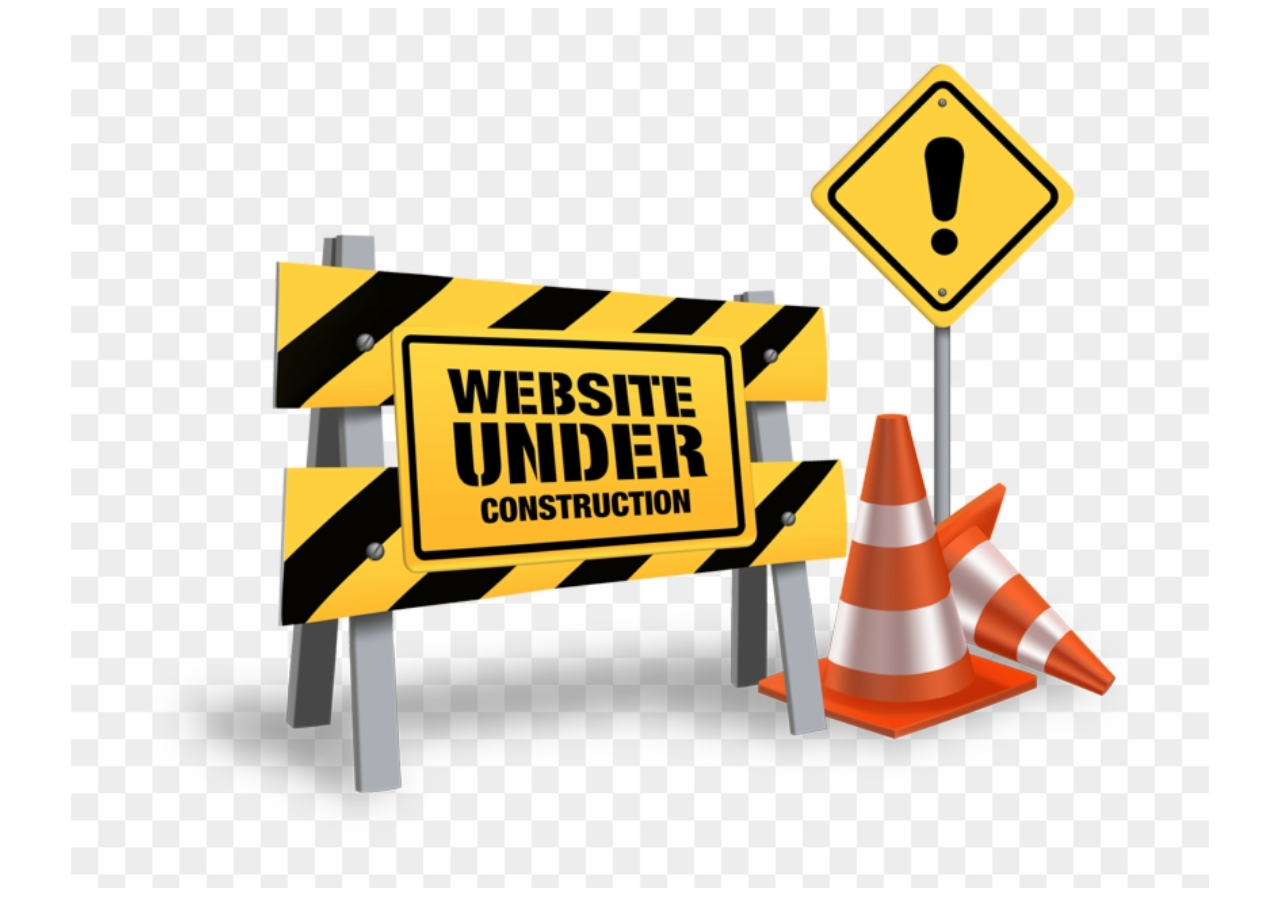
<file: pages/phd_ucsc.html>
<!DOCTYPE html>
<html>
   <head>
      <meta name="viewport" content="width=device-width, initial-scale=1">
      <style>
         img {
         display: block;
         margin-left: auto;
         margin-right: auto;
         }
      </style>
   </head>
   <body>
      <img src="../assets/images/under_construction.jpg" alt="under-construction" style="width:90%;">
   </body>
</html>
</file>
<file: assets/css/templatemo-style.css>
/*

Reflux Template

https://templatemo.com/tm-531-reflux

*/

@import url(fontawesome.css);
@import url("https://fonts.googleapis.com/css?family=Lato:100,300,400,700,900");
body {
    font-family: 'Lato', sans-serif;
}

#page-wraper {
    background: url(../images/page-bg.jpg) no-repeat center center fixed;
    -webkit-background-size: cover;
    -moz-background-size: cover;
    -o-background-size: cover;
    background-size: cover;
    width: 100%;
}


/* Basic */

body {
    overflow-x: hidden;
}

input,
select,
textarea {
    outline: none;
}

a,
a:hover {
    text-decoration: none;
}

p {
    font-size: 16px;
    line-height: 24px;
    color: #fff;
}

h4 {
    font-size: 20px;
    font-weight: 700;
    color: #fff;
    letter-spacing: 0.25px;
}

img {
    width: 100%;
    overflow: hidden;
}

ul {
    padding: 0;
    margin: 0;
    list-style: none;
}

ul li {
    display: inline-block;
}

html {
    -webkit-box-sizing: border-box;
    -moz-box-sizing: border-box;
    box-sizing: border-box;
}

*,
*:before,
*:after {
    -webkit-box-sizing: inherit;
    -moz-box-sizing: inherit;
    box-sizing: inherit;
}

.clearfix {
    zoom: 1;
}

.clearfix:before,
.clearfix:after {
    content: "";
    display: table;
}

.clearfix:after {
    clear: both;
}

.container {
    margin: 0 auto;
}

.main-nav {
    text-align: center;
}

.main-nav li:last-child a {
    border-bottom: 2px solid #fff;
}

.main-nav li {
    display: block;
}

.main-nav li a {
    height: 70px;
    line-height: 70px;
    display: inline-block;
    font-size: 16px;
    font-weight: 700;
    color: #fff;
    width: 100%;
    transition: all 0.5s;
    border-top: 2px solid #fff;
}

.main-nav li:hover a,
.main-nav li.active a {
    background: #fff;
    color: #8c363e;
}

/* Sidebar Menu */

.menu .image {
    margin-top: 60px;
}

.menu .image img {
    width: 140px;
    height: 140px;
    border-radius: 50%;
    text-align: center;
}

.menu .author-content {
    margin: 40px 0px 60px 0px;
}

.menu .author-content h4 {
    margin-bottom: 0px;
}

.menu .author-content span {
    font-size: 13px;
    font-style: italic;
    color: #fff;
}

.menu .social-network {
    margin-top: 60px;
}

.menu .social-network ul li {
    margin: 0 3px;
}

.menu .social-network ul li a {
    width: 40px;
    height: 40px;
    display: inline-block;
    text-align: center;
    line-height: 40px;
    background-color: rgba(0, 0, 0, 0.2);
    color: #fff;
    font-size: 14px;
    transition: all 0.5s;
}

.menu .social-network ul li a:hover {
    background-color: #fff;
    color: #a43f49;
}

.menu .copyright-text {
    position: relative;
    margin-top: 60px;
}

.menu .copyright-text p {
    border-top: 1px solid rgba(250, 250, 250, 0.1);
    display: inline-block;
    width: 100%;
    padding-left: 30px;
    padding-right: 30px;
    padding-top: 30px;
    font-size: 13px;
}

.menu:before,
.menu:after {
    content: "";
    display: table;
}

.menu:after {
    clear: both;
}

.menu a {
    text-decoration: none;
    color: inherit;
}

.menu {
    text-align: center;
}

.menu::-webkit-scrollbar {
    display: none;
}

.menu {
    left: 10%;
  -webkit-transition: -webkit-transform 233ms cubic-bezier(0, 0, 0.21, 1);
  -webkit-overflow-scrolling: touch;
  background-color: #a43f49;
  box-sizing: border-box;
  height: 100vh;  
  max-height: 100vh !important;
  max-width: 80vw !important;
  min-width: 45px !important;
  outline: none;
  overflow-x: hidden !important;
  overflow-y: auto !important;
  padding: 0;
  position: fixed !important;
  top: calc(0px);  
  width: 20%;
  will-change: transform;
  z-index: 9999 !important;
}

.menu-toggle {
  color: #fff;
  cursor: pointer;
  font-size: 25px;
  position: fixed;
  right: 25px;
  top: 25px;
}

#menu-toggle {
    z-index: 999;
    cursor: pointer;
    position: fixed;
    top: 0;
    left: 0;
    color: #a43f49;
    background-color: #fff;
    width: 60px;
    height: 60px;
    text-align: center;
    display: inline-block;
    line-height: 60px;
}

.menu-close {
  cursor: pointer;
}

#menu-close {
    cursor: pointer;
    text-align: right;
    color: #a43f49;
    background-color: #fff;
    width: 100%;
    height: 60px;
    text-align: center;
    display: inline-block;
    line-height: 60px;
}


/* Section */

.section {
    color: #fff;
    width: 55%;
    right: 10%;
    left: 35%;
    position: relative;
    min-height: 100vh;
    padding-bottom: 80px;
    border-bottom: 3px solid rgba(250, 250, 250, 0.25);
}

.section-heading {
    text-align: center;
    padding: 80px 45px;
}

.section-heading h2 {
    font-size: 32px;
    font-weight: 700;
    color: #fff;
}

.section-heading .line-dec {
    width: 60px;
    height: 3px;
    background-color: #a43f49;
    margin: 10px auto;
}

.section-heading span {
    margin-top: 5px;
    font-size: 16px;
    color: #fff;
    letter-spacing: 0.5px;
}


/* Buttons */

.white-button a {
    display: inline-block;
    padding: 12px 20px;
    background-color: #fff;
    color: #a43f49;
    font-size: 13px;
    font-weight: 800;
    letter-spacing: 0.5px;
    text-transform: uppercase;
    transition: all 0.5s;
}

.white-button a:hover {
    background-color: #a43f49;
    color: #fff;
}

button {
    display: inline-block;
    padding: 10px 20px;
    background-color: #fff;
    color: #a43f49;
    font-size: 12px;
    font-weight: 800;
    letter-spacing: 0.5px;
    text-transform: uppercase;
    transition: all 0.5s;
    border: none;
    outline: none;
    cursor: pointer;
}

button:hover {
    outline: none;
    background-color: #a43f49;
    color: #fff;
}


/* Left & Right Post */

.right-image-post {
    margin-top: 60px;
    padding-top: 60px;
    border-top: 2px solid rgba(250, 250, 250, 0.1);
}

.left-image img,
.right-image img {
    border-radius: 5px;
}

.right-image-post h4,
.left-image-post h4 {
    margin-top: 30px;
}

.right-image-post p,
.left-image-post p {
    margin-top: 20px;
}

.right-image-post .white-button,
.left-image-post .white-button {
    margin-top: 30px;
}


/* Services */

.my-services .col-md-6 {
    padding-left: 5px;
    padding-right: 5px;
}

.service-item {
    margin-bottom: 10px;
    padding: 50px;
    background-color: rgba(250, 250, 250, 0.1);
    transition: all 0.5s;
}

.service-item h4 {
    transition: all 0.5s;
}

.service-item p {
    transition: all 0.5s;
}

.service-item:hover {
    background-color: rgba(250, 250, 250, 1);
}

.service-item:hover h4 {
    color: #1e1e1e;
}

.service-item:hover p {
    color: #4a4a4a;
}

.service-item .service-icon {
    width: 70px;
    height: 70px;
    display: inline-block;
    margin-bottom: 30px;
    background-size: cover;
    background-repeat: no-repeat;
    transition: all 0.5s;
}

.service-item .first-service-icon {
    background-image: url(../images/project.png);
}

.service-item:hover .first-service-icon {
    background-image: url(../images/project.png);
}

.service-item .second-service-icon {
    background-image: url(../images/project.png);
}

.service-item:hover .second-service-icon {
    background-image: url(../images/project.png);
}

.service-item .third-service-icon {
    background-image: url(../images/project.png);
}

.service-item:hover .third-service-icon {
    background-image: url(../images/project.png);
}

.service-item .fourth-service-icon {
    background-image: url(../images/project.png);
}

.service-item:hover .fourth-service-icon {
    background-image: url(../images/project.png);
}

.service-item .twitter {
    background-image: url(../images/twitter.png);
}


/* My Work */

section.my-work .section-heading {
    text-align: center;
    padding: 80px 45px 50px 45px;
}

.isotope-wrapper {
    position: relative;
    width: 100%;
    margin: auto;
}

.isotope-toolbar input[type="radio"] {
    display: none;
}

.isotope-toolbar span {
    text-transform: capitalize;
    display: inline-block;
    margin-right: 15px;
    padding-bottom: 3px;
    font-size: 15px;
    font-weight: 700;
    border-bottom: 2px solid transparent;
    transform: ease-in-out 0.5s;
    cursor: pointer;
}

.isotope-toolbar input[type="radio"]:checked + span {
    color: #a43f49;
    border-bottom: 2px solid #a43f49;
}

.isotope-box {
    position: relative;
    width: 100%;
}

.isotope-toolbar {
    text-align: center;
    margin: 10px;
}

.isotope-toolbar p {
    border-top: 1px solid #fff;
    padding-top: 15px;
}

.isotope-toolbar a {
    color: #fff;
}

.isotope-item {
    position: relative;
    width: 48%;
    margin: 1%;
    border-bottom: 2px solid rgba(250,250,250,0.1);
    padding-bottom: 30px;
    margin-bottom: 30px;
}

.isotope-item img {
    top: 0;
    left: 0;
    width: 100%;
    height: 100%;
    border-radius: 5px;
}

.lazyload {
    background: #f7f7f7;
}

.lazyloading {
    background: #f7f7f7 url(//afarkas.github.io/lazysizes/assets/imgs/loader.gif) no-repeat center;
    min-height: 60px;
}

figure.snip1321 {
  overflow: hidden;
  text-align: center;
  -webkit-perspective: 50em;
  perspective: 50em;
}
figure.snip1321 * {
  -webkit-box-sizing: padding-box;
  box-sizing: padding-box;
  -webkit-transition: all 0.2s ease-out;
  transition: all 0.2s ease-out;
}
figure.snip1321 figcaption {
  top: 50%;
  left: 20px;
  right: 20px;
  position: absolute;
  opacity: 0;
  z-index: 1;
}
figure.snip1321 h4 {
    margin-top: 15px;
  margin-bottom: 5px;
  color: #232323;
}
figure.snip1321 span {
    font-size: 14px;
    font-style: italic;
    display: block;
    color: #7a7a7a;
}
figure.snip1321 i {
  position: relative!important;
  font-size: 18px;
  background-color: #a43f49;
  width: 40px;
  height: 40px;
  display: inline-block;
  text-align: center;
  line-height: 40px;
  border-radius: 5px;
  color: #fff;
}
figure.snip1321:after {
  background-color: #ffffff;
  position: absolute;
  content: "";
  display: block;
  top: 20px;
  left: 20px;
  right: 20px;
  bottom: 20px;
  -webkit-transition: all 0.4s ease-in-out;
  transition: all 0.4s ease-in-out;
  -webkit-transform: rotateX(-90deg);
  transform: rotateX(-90deg);
  -webkit-transform-origin: 50% 50%;
  -ms-transform-origin: 50% 50%;
  transform-origin: 50% 50%;
  opacity: 0;
}
figure.snip1321 a {
  left: 0;
  right: 0;
  top: 0;
  bottom: 0;
  z-index: 1;
}
figure.snip1321:hover figcaption,
figure.snip1321.hover figcaption {
  -webkit-transform: translateY(-50%);
  transform: translateY(-50%);
  opacity: 1;
  -webkit-transition-delay: 0.2s;
  transition-delay: 0.2s;
}
figure.snip1321:hover:after,
figure.snip1321.hover:after {
  -webkit-transform: rotateX(0);
  transform: rotateX(0);
  opacity: 0.9;
}


/* Contact Me */

section.contact-me {
    border-bottom: none;
}

#contact input {
    background-color: rgba(250,250,250,0.1);
    border: 1px solid rgba(250,250,250,1);
    border-radius: 0px;
    margin-bottom: 30px;
    color: #fff;
    font-size: 14px;
    height: 40px;
    line-height: 40px;
    width: 100%;
    padding-left: 15px;
}

#contact input:focus {
    outline: none;
    box-shadow: none;
}

#contact textarea {
    background-color: rgba(250,250,250,0.1);
    border: 1px solid rgba(250,250,250,1);
    border-radius: 0px;
    margin-bottom: 30px;
    color: #fff;
    font-size: 14px;
    height: 180px;
    max-height: 220px;
    line-height: 40px;
    width: 100%;
    padding-left: 15px;
}

#contact textarea:focus {
    outline: none;
    box-shadow: none;
}

#contact {
    text-align: center;
}

@media screen and (max-width: 1680px) {
    .menu {
        left: 5%;
    }

    .section {
        color: #fff;
        width: 65%;
        right: 5%;
        left: 30%;
    }
}

@media screen and (max-width: 1680px) and (min-width: 846px) { 
    .menu .social-network ul li a {
        width: 36px;
        height: 36px;
        line-height: 36px;
    }

    .menu .social-network ul li {
        margin: 0;
    }

    .menu .image {
        margin-top: 60px;
    }
}

@media screen and (max-width: 1280px) {
    .menu {
        left: 0%;
    }

    .right-image-post h4,
    .left-image-post h4 {
        margin-top: 0px;
    }

    .right-image-post p,
    .left-image-post p {
        margin-top: 15px;
    }

    .right-image-post .white-button,
    .left-image-post .white-button {
        margin-top: 25px;
    }

}

.menu .container {
    padding-left: 0;
    padding-right: 0;
}

@media screen and (max-width: 1280px) and (min-width: 846px) {
    .menu {
        width: 25%;
    }
}

#menu-toggle,
#menu-close {
    display: none;
}  

@media screen and (max-width: 845px) {        
    #menu-toggle,
    #menu-close {
        display: inline-block;
    }    

    .menu {        
        width: 320px;
        -webkit-transform: translateX(-100%) !important;
        transform: translateX(-100%) !important;
        transition: -webkit-transform 233ms cubic-bezier(0, 0, 0.21, 1);
        transition: transform 233ms cubic-bezier(0, 0, 0.21, 1);
        transition: transform 233ms cubic-bezier(0, 0, 0.21, 1), -webkit-transform 233ms cubic-bezier(0, 0, 0.21, 1);
    }

    .menu .image {
        margin-top: 40px;        
    }

    .menu .image img {
        width: 120px;
        height: 120px;
    }

    .menu .author-content {
        margin: 20px 0px 40px 0px;
    }

    .menu .container {
        padding-left: 15px;
        padding-right: 15px;
    }

    .menu.open {
        display: inline-block;
        -webkit-transform: translateX(0) !important;
                transform: translateX(0) !important;
    }

    .responsive-nav {
        display: inline-block;
    }
    .section {
        width: 94%;
        right: 3%;
        left: 3%;
    }
    .isotope-item {
        width: 94%;
        margin: 3%;
    }
    .left-image-post img {
        margin-bottom: 30px;
    }
    .right-image-post img {
        margin-top: 30px;
    }
    .isotope-item {
        border-bottom: none;
        text-align: center;
    }
    .isotope-toolbar {
        margin-bottom: 20px;
    }
}
</file>
